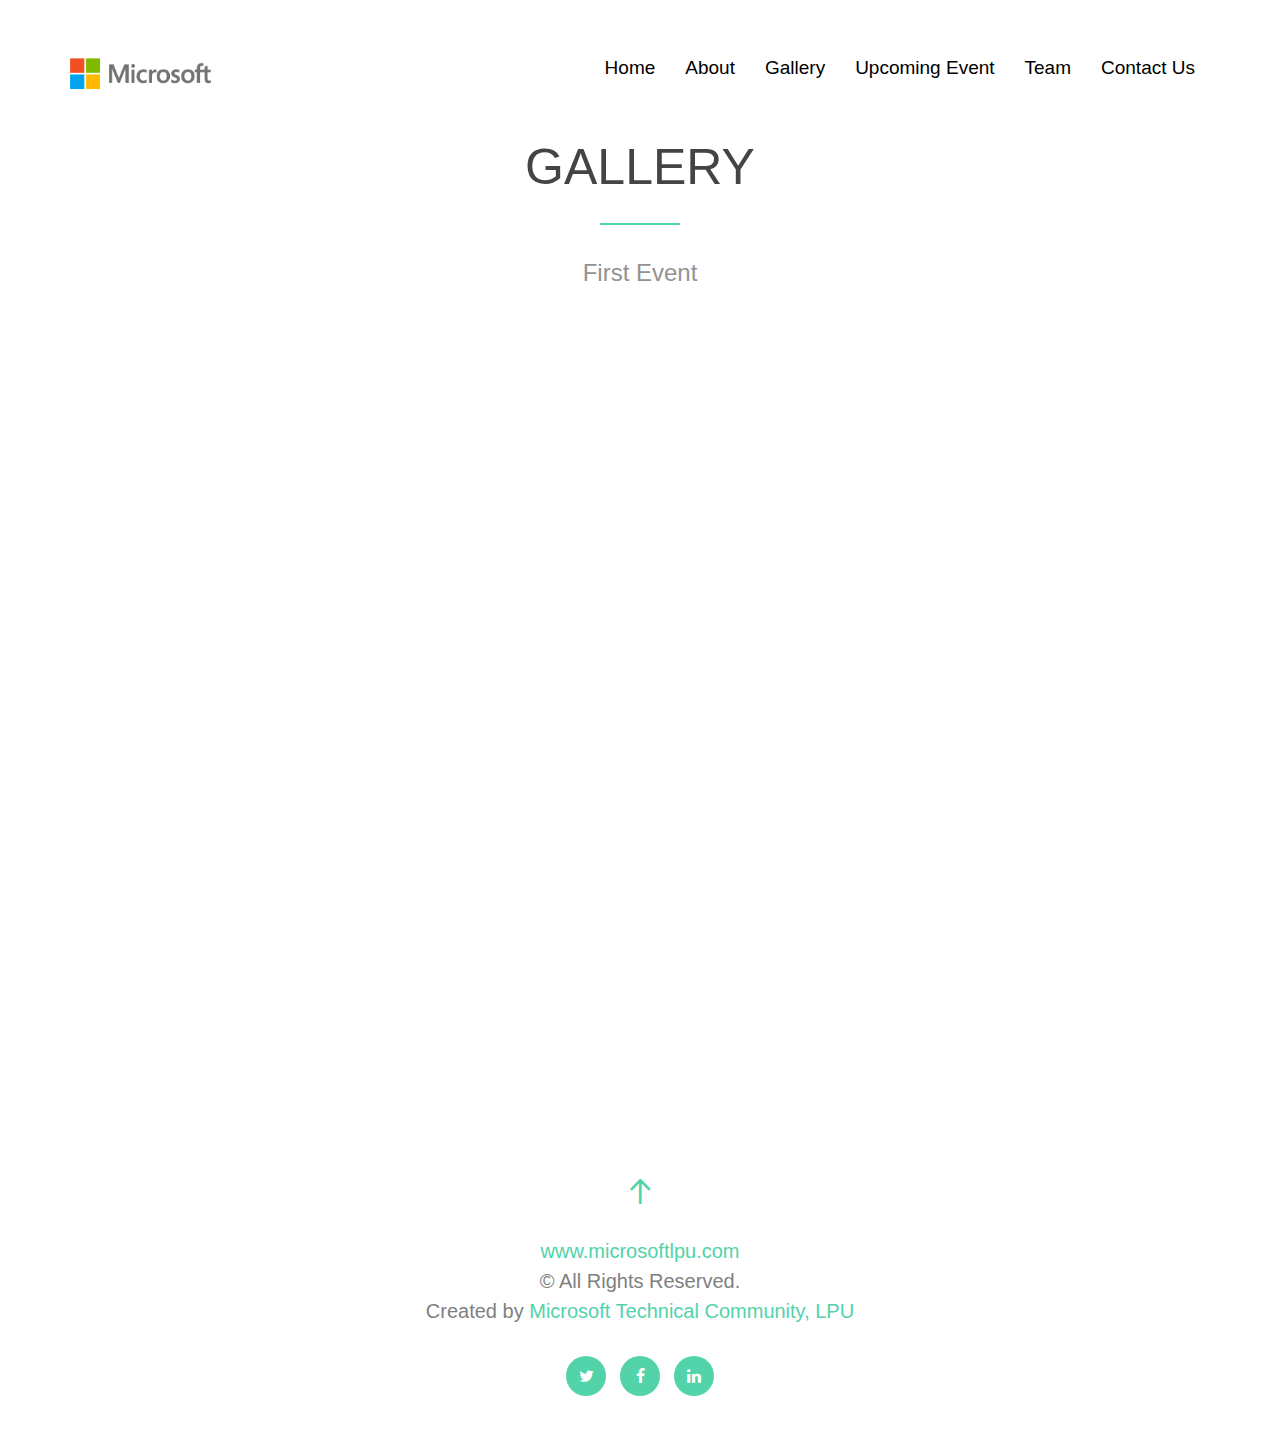
<file: first-event.html>
<!DOCTYPE html>
<html class="no-js">

<head>
    <meta charset="utf-8">
    <meta http-equiv="X-UA-Compatible" content="IE=edge">
    <title>Microsoft Technical Community LPU</title>
    <meta name="viewport" content="width=device-width, initial-scale=1, minimum-scale=1">
    <meta name="description" content="We are microsoft technical Community and we thrive to make LPU, a tech enabled Campus. By the 
support of Microsoft at back , and your good wishes we wish to energize today's youth to be in the frontier of Technology and Developement." />
    <meta name="keywords" content="microsoft, microsoft student partner, MSP, microsoft technical community, MSTC, MSP-LPU" />
    <meta name="author" content="Rowhit Swami" />

    <!-- Facebook and Twitter integration -->
    <meta property="og:title" content="" />
    <meta property="og:image" content="" />
    <meta property="og:url" content="" />
    <meta property="og:site_name" content="" />
    <meta property="og:description" content="" />
    <meta name="twitter:title" content="" />
    <meta name="twitter:image" content="" />
    <meta name="twitter:url" content="" />
    <meta name="twitter:card" content="" />

    <!-- Place favicon.ico and apple-touch-icon.png in the root directory -->
    <link rel="shortcut icon" href="images/favicon.ico">

    <link href='https://fonts.googleapis.com/css?family=Source+Sans+Pro:400,300,600,400italic,700' rel='stylesheet' type='text/css'>

    <!-- Animate.css -->
    <link rel="stylesheet" href="css/animate.css">
    <!-- Icomoon Icon Fonts-->
    <link rel="stylesheet" href="css/icomoon.css">
    <!-- Simple Line Icons -->
    <link rel="stylesheet" href="css/simple-line-icons.css">
    <!-- Magnific Popup -->
    <link rel="stylesheet" href="css/magnific-popup.css">
    <!-- Bootstrap  -->
    <link rel="stylesheet" href="css/bootstrap.css">

    <link rel="stylesheet" href="css/style.css">

    <!-- Styleswitcher ( This style is for demo purposes only, you may delete this anytime. ) -->
    <link rel="stylesheet" id="theme-switch" href="css/style.css">


    <!-- Modernizr JS -->
    <script src="js/modernizr-2.6.2.min.js"></script>

    <!-- Global Site Tag (gtag.js) - Google Analytics -->
    <script async src="https://www.googletagmanager.com/gtag/js?id=UA-106313500-1"></script>
    <script>
        window.dataLayer = window.dataLayer || [];

        function gtag() {
            dataLayer.push(arguments)
        };
        gtag('js', new Date());

        gtag('config', 'UA-106313500-1');
    </script>
    <script type="text/javascript" data-cfasync="false" src="//dsms0mj1bbhn4.cloudfront.net/assets/pub/shareaholic.js" data-shr-siteid="8972e53157d800c8454cbe7c0a293687" async="async"></script>
</head>

<body>
    <header role="banner" id="fh5co-header">
        <div class="container">
            <!-- <div class="row"> -->
            <nav class="navbar navbar-default">
                <div class="navbar-header">
                    <!-- Mobile Toggle Menu Button -->
                    <a href="#" class="js-fh5co-nav-toggle fh5co-nav-toggle" data-toggle="collapse" data-target="#navbar" aria-expanded="false" aria-controls="navbar"><i></i></a>
                    <a href="http://www.microsoftlpu.com"><img src="images/logo.png" width="160" height="60"></a>
                </div>
                <div id="navbar" class="navbar-collapse collapse">
                    <ul class="nav navbar-nav navbar-right navbar-gallery">
                        <li><a href="http://www.microsoftlpu.com/" onclick="home()"><span>Home</span></a></li>
                        <li><a href="http://www.microsoftlpu.com/#fh5co-about" onclick="about()"><span>About</span></a></li>
                        <li class="active"><a href="http://www.microsoftlpu.com/#fh5co-gallery" onclick="gallery()"><span>Gallery</span></a></li>
                        <li><a href="http://www.microsoftlpu.com/#fh5co-testimonials" onclick="ourEvent()"><span>Upcoming Event</span></a></li>
                        <li><a href="http://www.microsoftlpu.com/team.html" onclick="team()"><span>Team</span></a></li>
                        <li><a href="http://www.microsoftlpu.com/#fh5co-contact" onclick="contactus()"><span>Contact Us</span></a></li>
                    </ul>
                </div>
            </nav>
            <!-- </div> -->
        </div>
    </header>

    <section style="padding-top: 130px;">
        <div class="container">
            <div class="row">
                <div class="col-md-12 section-heading text-center">
                    <h2>Gallery</h2>
                    <div class="row">
                        <div class="col-md-8 col-md-offset-2 subtext">
                            <h3>First Event</h3>
                        </div>
                    </div>
                </div>
            </div>
            <div class="row">
                <div class="col-md-4 col-sm-4 col-xs-12">
                    <a href="images/1.jpg" class="fh5co-project-item image-popup to-animate">
                        <img src="images/1.jpg" alt="Image" class="gallery-img img-responsive">
                    </a>
                </div>
                <div class="col-md-4 col-sm-4 col-xs-12">
                    <a href="images/2.jpg" class="fh5co-project-item image-popup to-animate">
                        <img src="images/2.jpg" alt="Image" class="gallery-img img-responsive">
                    </a>
                </div>

                <div class="col-md-4 col-sm-4 col-xs-12">
                    <a href="images/3.jpg" class="fh5co-project-item image-popup to-animate">
                        <img src="images/3.jpg" alt="Image" class="gallery-img img-responsive">
                    </a>
                </div>
            </div>
            <div class="space"></div>
            <div class="space"></div>
            <div class="row">
                <div class="col-md-4 col-sm-4 col-xs-12">
                    <a href="images/4.jpg" class="fh5co-project-item image-popup to-animate">
                        <img src="images/4.jpg" alt="Image" class="gallery-img img-responsive">
                    </a>
                </div>


                <div class="col-md-4 col-sm-4 col-xs-12">
                    <a href="images/5.jpg" class="fh5co-project-item image-popup to-animate">
                        <img src="images/5.jpg" alt="Image" class="gallery-img img-responsive">
                    </a>
                </div>
                <div class="col-md-4 col-sm-4 col-xs-12">
                    <a href="images/6.jpg" class="fh5co-project-item image-popup to-animate">
                        <img src="images/6.jpg" alt="Image" class="gallery-img img-responsive">
                    </a>
                </div>
            </div>
            <div class="space"></div>
            <div class="space"></div>
            <div class="row">
                <div class="col-md-4 col-sm-4 col-xs-12">
                    <a href="images/7.jpg" class="fh5co-project-item image-popup to-animate">
                        <img src="images/7.jpg" alt="Image" class="gallery-img img-responsive">
                    </a>
                </div>
                <div class="col-md-4 col-sm-4 col-xs-12">
                    <a href="images/8.jpg" class="fh5co-project-item image-popup to-animate">
                        <img src="images/8.jpg" alt="Image" class="gallery-img img-responsive">
                    </a>
                </div>
                <div class="col-md-4 col-sm-4 col-xs-12">
                    <a href="images/9.jpg" class="fh5co-project-item image-popup to-animate">
                        <img src="images/9.jpg" alt="Image" class="gallery-img img-responsive">
                    </a>
                </div>
            </div>
        </div>
    </section>


    <footer id="footer" role="contentinfo">
        <a href="#" class="gotop js-gotop"><i class="icon-arrow-up2"></i></a>
        <div class="container">
            <div class="">
                <div class="col-md-12 text-center">
                    <p><a href="http://www.microsoftlpu.com"> www.microsoftlpu.com</a> <br>&copy; All Rights Reserved. <br>Created by <a href="team.html">Microsoft Technical Community, LPU</a></p>

                </div>
            </div>
            <div class="row">
                <div class="col-md-12 text-center">
                    <ul class="social social-circle">
                        <li><a href="#"><i class="icon-twitter"></i></a></li>
                        <li><a href="https://www.facebook.com/microsoftlpu"><i class="icon-facebook"></i></a></li>
                        <li><a href="https://www.linkedin.com/company/mstclpu/"><i 
class="icon-linkedin"></i></a></li>
                    </ul>
                </div>
            </div>
        </div>
    </footer>


    <!-- jQuery -->
    <script src="js/jquery.min.js"></script>
    <!-- jQuery Easing -->
    <script src="js/jquery.easing.1.3.js"></script>
    <!-- Bootstrap -->
    <script src="js/bootstrap.min.js"></script>
    <!-- Waypoints -->
    <script src="js/jquery.waypoints.min.js"></script>
    <!-- Stellar Parallax -->
    <script src="js/jquery.stellar.min.js"></script>
    <!-- Counter -->
    <script src="js/jquery.countTo.js"></script>
    <!-- Magnific Popup -->
    <script src="js/jquery.magnific-popup.min.js"></script>
    <script src="js/magnific-popup-options.js"></script>
    <!-- Google Map -->
    <script src="https://maps.googleapis.com/maps/api/js?key=AIzaSyCNuHy89eyPeeFK_fXVKIV7wzavokkUqmA&callback=initMap" async defer></script>
    <script src="js/google_map.js"></script>
    <!-- Particles.js -->
    <script src="js/particles.js"></script>
    <script src="js/app.js"></script>

    <script src="https://use.fontawesome.com/ec9198a6e3.js"></script>

    <!-- Main JS (Do not remove) -->
    <script src="js/main.js"></script>

</body>

</html>
</file>
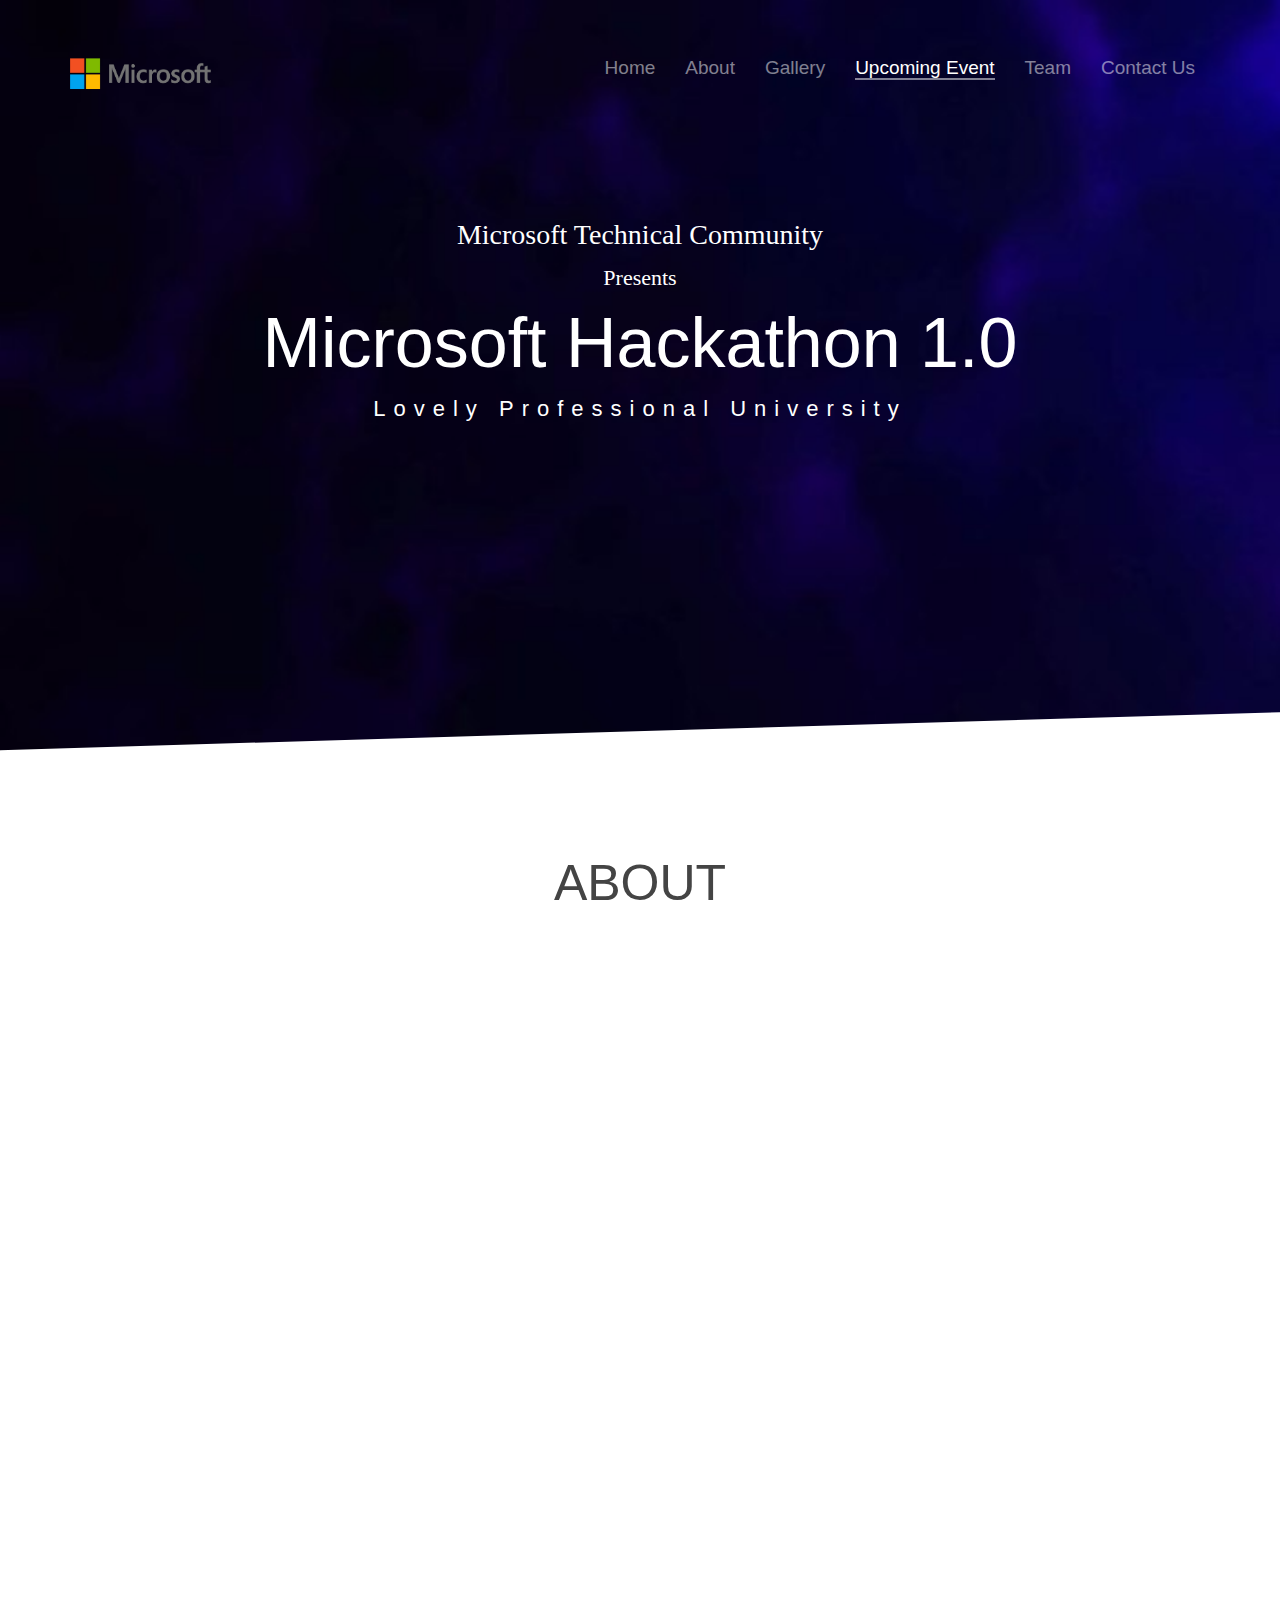
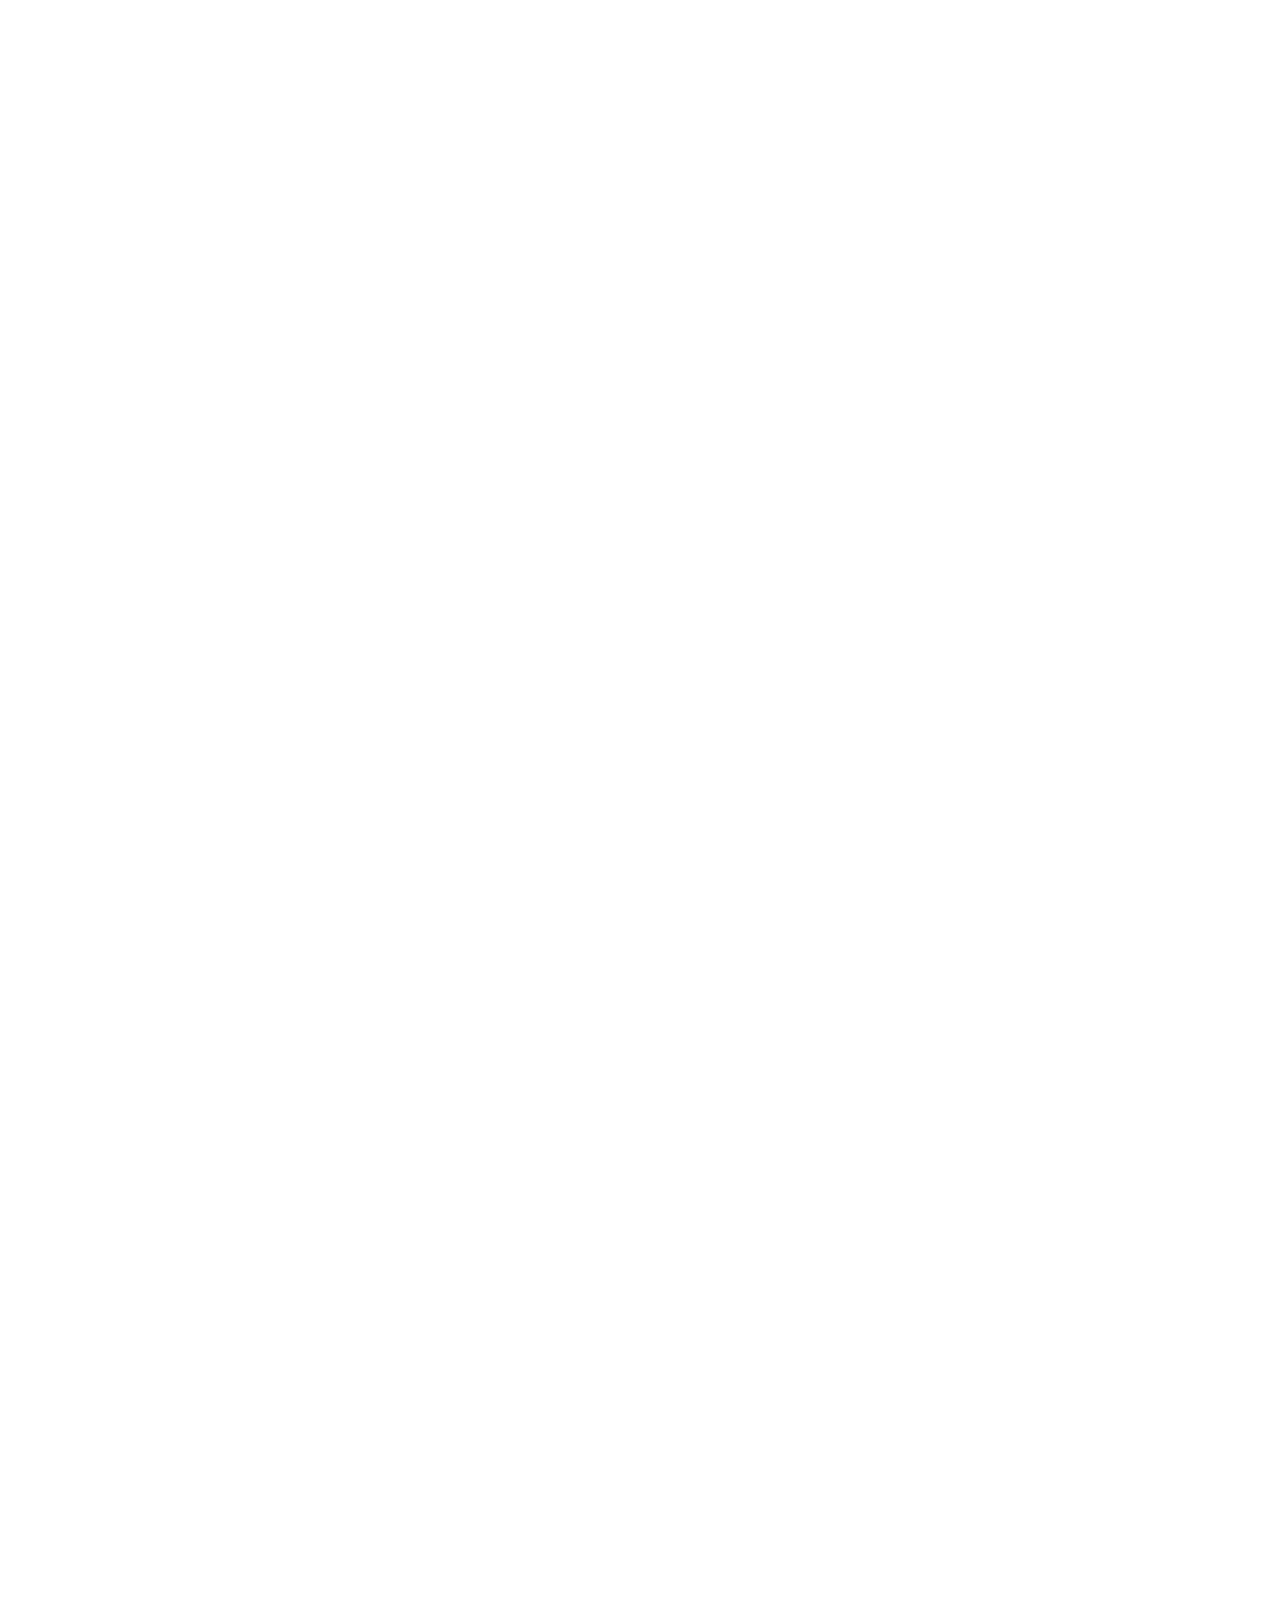
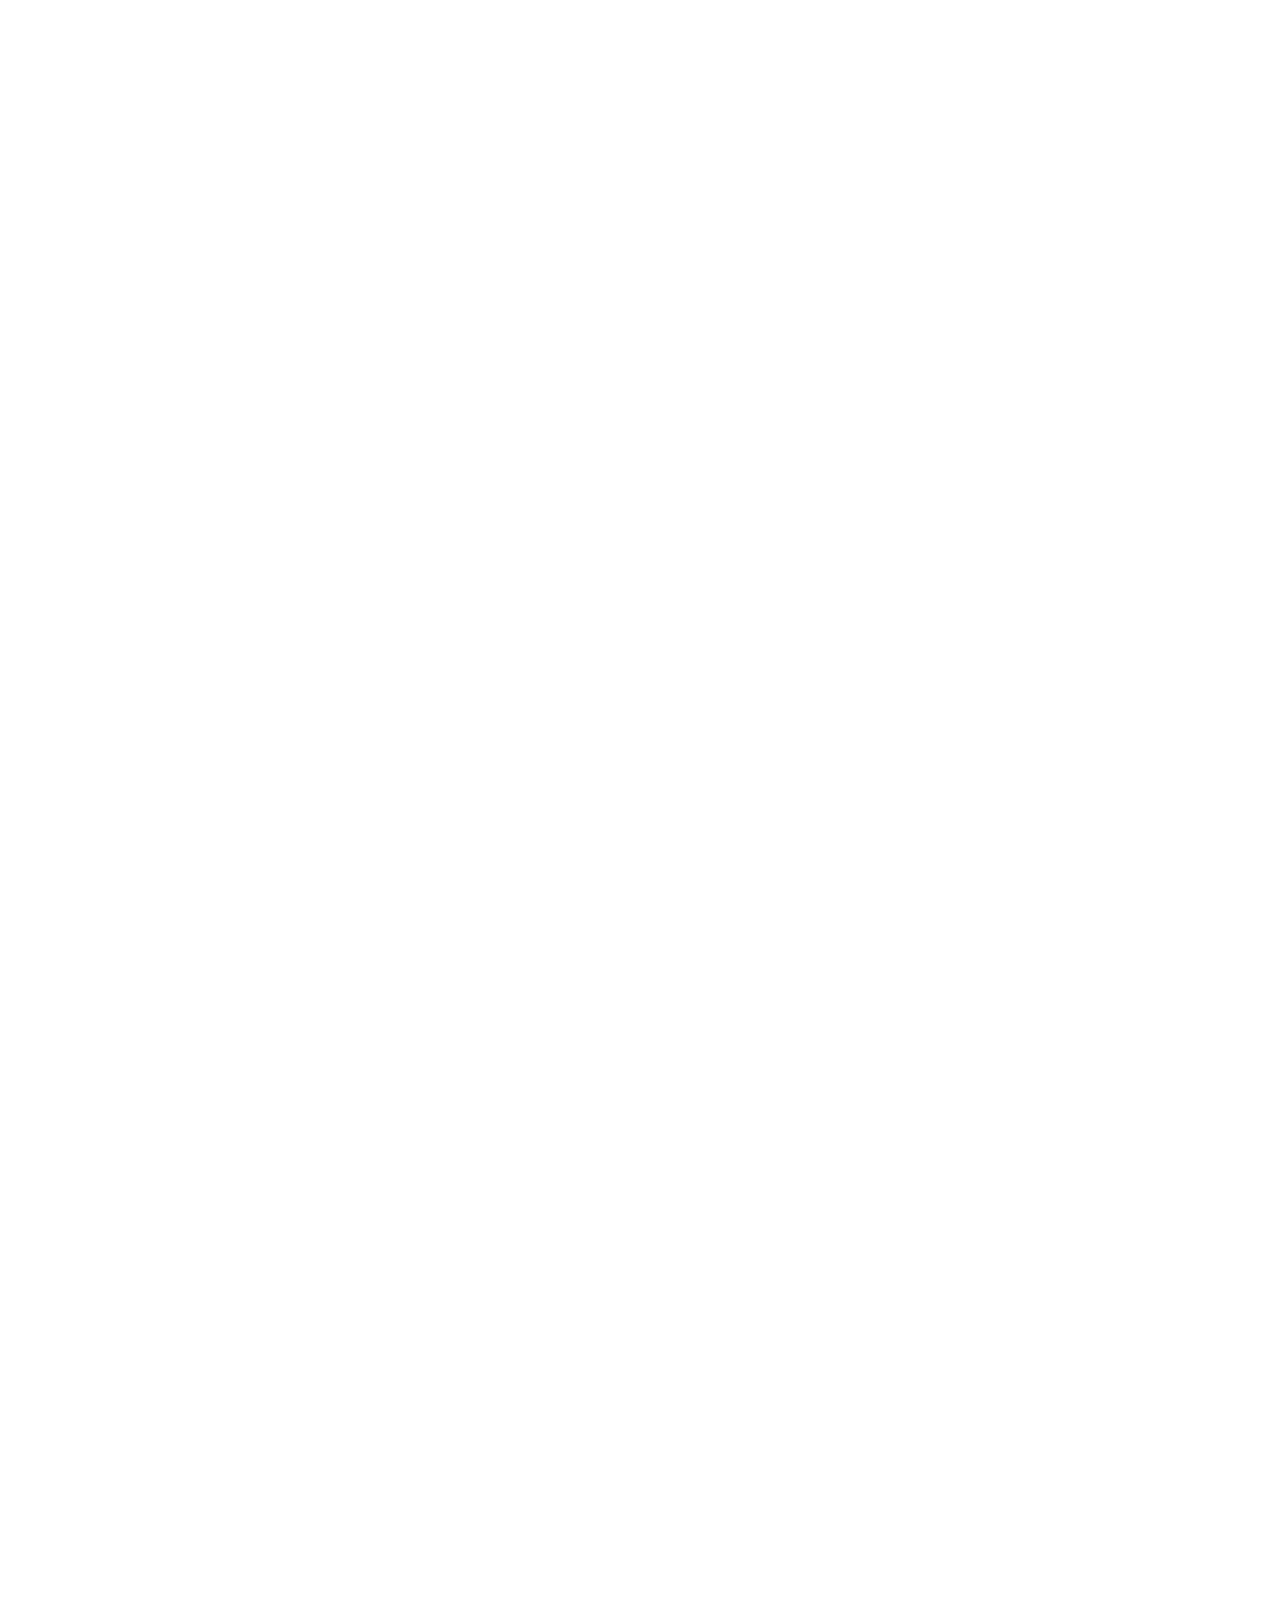
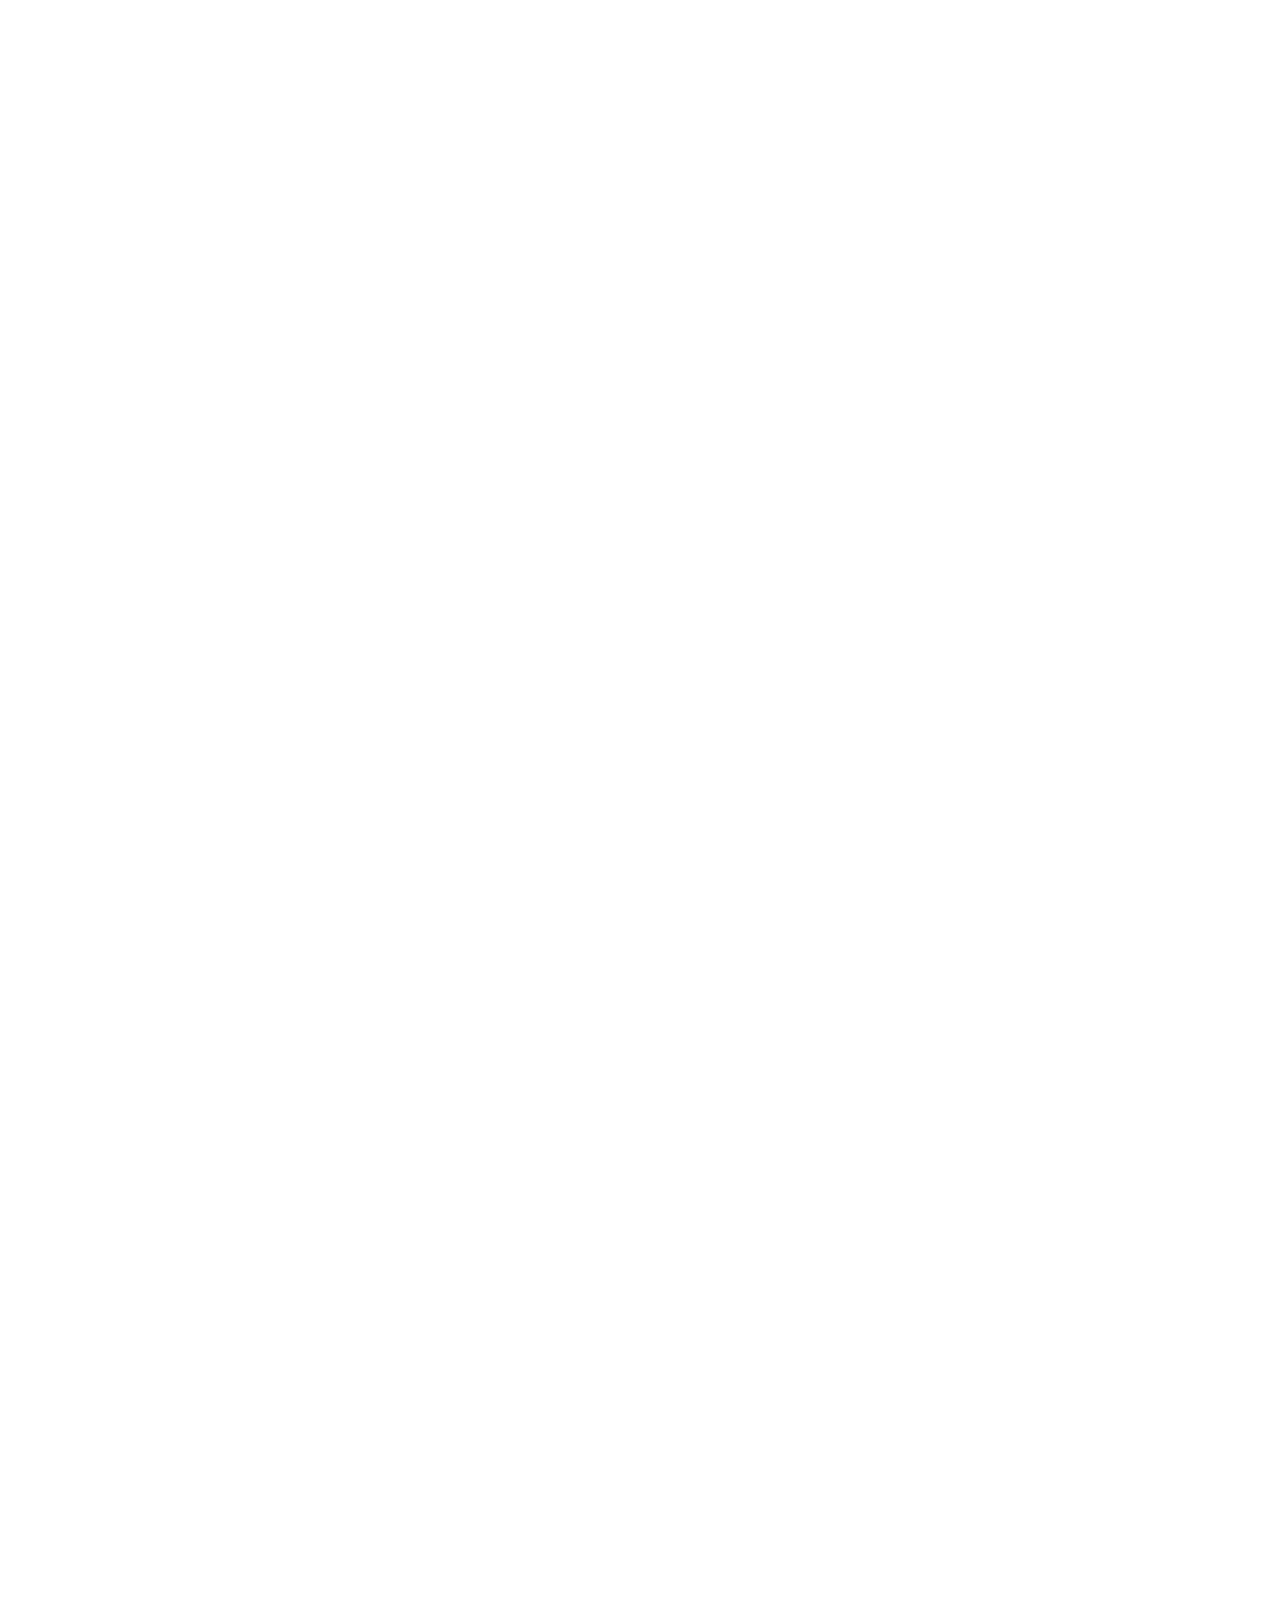
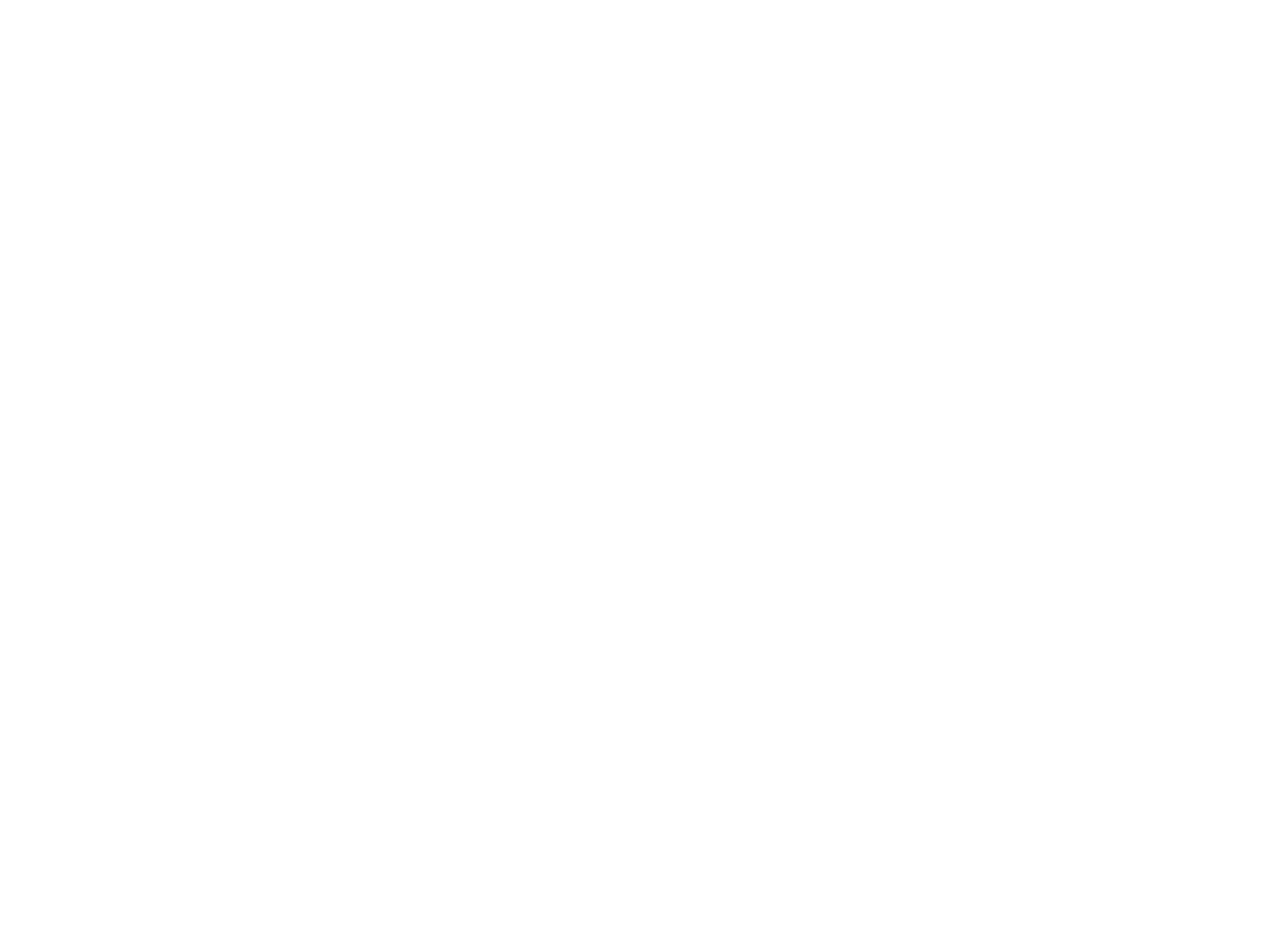
<file: microsoft-hackathon.html>
<!DOCTYPE html>
<html class="no-js">

<head>
    <meta charset="utf-8">
    <meta http-equiv="X-UA-Compatible" content="IE=edge">
    <title>Microsoft Hackathon 1.0 - Microsoft Technical Community</title>
    <meta name="viewport" content="width=device-width, initial-scale=1">
    <meta name="description" content="MSP - LPU Club" />
    <meta name="keywords" content="microsoft, microsoft student partner, MSP, microsoft technical community, MSTC, MSP-LPU" />
    <meta name="author" content="Rowhit Swami" />

    <!-- Facebook and Twitter integration -->
    <meta property="og:title" content="" />
    <meta property="og:image" content="" />
    <meta property="og:url" content="" />
    <meta property="og:site_name" content="" />
    <meta property="og:description" content="" />
    <meta name="twitter:title" content="" />
    <meta name="twitter:image" content="" />
    <meta name="twitter:url" content="" />
    <meta name="twitter:card" content="" />

    <!-- Place favicon.ico and apple-touch-icon.png in the root directory -->
    <link rel="shortcut icon" href="images/favicon.ico">

    <link href='https://fonts.googleapis.com/css?family=Source+Sans+Pro:400,300,600,400italic,700|Quicksand|Pacifico|Comfortaa' rel='stylesheet' type='text/css'>

    <!-- Animate.css -->
    <link rel="stylesheet" href="css/animate.css">
    <!-- Icomoon Icon Fonts-->
    <link rel="stylesheet" href="css/icomoon.css">
    <!-- Simple Line Icons -->
    <link rel="stylesheet" href="css/simple-line-icons.css">
    <!-- Magnific Popup -->
    <link rel="stylesheet" href="css/magnific-popup.css">
    <!-- Bootstrap  -->
    <link rel="stylesheet" href="css/bootstrap.css">

    <link rel="stylesheet" href="css/style.css">
    <style>
        html,
        body {
            margin: 0 !important;
            height: 100%;
            overflow-x: hidden;
        }
    </style>

    <!-- Modernizr JS -->
    <script src="js/modernizr-2.6.2.min.js"></script>
    <script type="text/javascript" data-cfasync="false" src="//dsms0mj1bbhn4.cloudfront.net/assets/pub/shareaholic.js" data-shr-siteid="8972e53157d800c8454cbe7c0a293687" async="async"></script>
</head>

<body>
    <header role="banner" id="fh5co-header" class="">
        <div class="container">
            <!-- <div class="row"> -->
            <nav class="navbar navbar-default">
                <div class="navbar-header">
                    <!-- Mobile Toggle Menu Button -->
                    <a href="#" class="js-fh5co-nav-toggle fh5co-nav-toggle" data-toggle="collapse" data-target="#navbar" aria-expanded="false" aria-controls="navbar"><i></i></a>
                    <a href="http://www.microsoftlpu.com"><img src="images/logo.png" width="160" height="60"></a>
                </div>
                <div id="navbar" class="navbar-collapse collapse">
                    <ul class="nav navbar-nav navbar-right">
                        <li><a href="http://www.microsoftlpu.com/" onclick="home()"><span>Home</span></a></li>
                        <li><a href="http://www.microsoftlpu.com/#fh5co-about" onclick="about()"><span>About</span></a></li>
                        <li><a href="http://www.microsoftlpu.com/#fh5co-gallery" onclick="gallery()"><span>Gallery</span></a></li>
                        <li class="active"><a href="http://www.microsoftlpu.com/#fh5co-testimonials" onclick="ourEvent()"><span>Upcoming Event</span></a></li>
                        <li><a href="http://www.microsoftlpu.com/team.html" onclick="team()"><span>Team</span></a></li>
                        <li><a href="http://www.microsoftlpu.com/#fh5co-contact" onclick="contactus()"><span>Contact Us</span></a></li>
                    </ul>
                </div>
            </nav>
            <!-- </div> -->
        </div>
    </header>

    <section id="fh5co-team" style="background-image: url(images/hackpage.png);  background-repeat: no-repeat;
    background-size: cover; width: 100%;">
        <div class="container" style="margin-top: -120px; padding-bottom: 90px;">
            <div class="row">
                <div class="col-md-12 text-center">
                    <h4 class="hackathon-subheading">Microsoft Technical Community</h4>
                    <h6 class="hackathon-subheading1">Presents</h6>
                    <h2 class="hackathon-heading">Microsoft Hackathon 1.0</h2>
                    <h6 class="hackathon-subheading2">Lovely Professional University</h6>
                </div>
            </div>
        </div>
        <div class="slant"></div>
    </section>

    <section id="fh5co-testimonials">
        <div class="container">
            <div class="row">
                <div class="col-md-12 section-heading text-center  ">
                    <h2 class=" ">About</h2>
                    <p class=" ">Microsoft's Hackathons is a place where many passionate students in Technology and Business Development actively participate - form diverse teams, make their pitches, adds their expertise and work towards creating a solution. It is
                        one such opportunity where you make many new students from diverse backgrounds whom they would have never met, and learn new things from mentors & teammates. Above all, Hackathon helps you to see a problem from multiple perspectives
                        and arrive at a solution.
                    </p>
                </div>
            </div>
            <div class="row">
                <div class="col-md-12 section-heading text-center  ">
                    <h2 class=" ">Theme</h2>
                    <p class=" ">We are organizing a Problem based Hackathon - “Microsoft Hackathon”, A 2-day event with some themes - ‘Combat lifestyle, medical science problem and technology, Education field problem’, where enthusiasts from diverse fields - students,
                        entrepreneurs, tech geeks, business developers, and many more are coming together to challenge problem and build products or platforms leveraging emerging technologies.
                    </p>
                </div>
            </div>
            <div class="row">
                <div class="col-md-12 section-heading text-center  ">
                    <h2 class=" ">Perks &amp; Benefits</h2>
                </div>
            </div>
            <div class="row  ">
                <div class="fh5co-person" style="border:none;">
                    <div class="col-md-5 col-sm-6">
                        <div class="text-center  ">
                            <img src="images/team.png" alt="Image" width="400">
                        </div>
                    </div>
                    <div class="space"></div>
                    <div class="col-md-7 col-sm-6">
                        <div class="text-center  ">
                            <h3 class="text-center">Team Collaboration</h3>
                            <p class="text-center">You are put in a situation where you work intensely with those new people you meet, for many consecutive hours in a short period of time, making it all quite intense. Everyone is working towards the same goal. You very often
                                create strong bonds, learn from other’s strengths and learn how to work with a team that you don’t already know and with who you’ve never worked before, where high communication skills will be key.</p>
                        </div>
                    </div>
                </div>
            </div>
            <div class="row  ">
                <div class="fh5co-person" style="border:none;">
                    <div class="col-md-7">
                        <div class="text-center  ">
                            <h3>Meet New People</h3>
                            <p>It’s a great opportunity to get to know others that have the same interests as you and that care about the same technologies. Basically, it’s a place where you get the chance to work and collaborate on projects with like-minded
                                people. I won’t go over the benefits of making new connections and networking, but a Hackathon is definitely the right place for that.
                            </p>
                        </div>
                    </div>
                    <div class="col-md-5">
                        <div class="text-center  ">
                            <img src="images/people.png" alt="Image" width="300">
                        </div>
                    </div>
                </div>
            </div>
            <div class="row  ">
                <div class="fh5co-person" style="border:none;">
                    <div class="col-md-5 col-sm-6">
                        <div class="text-center  ">
                            <img src="images/cv.png" alt="Image" width="300">
                        </div>
                    </div>
                    <div class="space"></div>
                    <div class="col-md-7 col-sm-6">
                        <div class="text-center  ">
                            <h3 class="text-center">Add Value to Your CV</h3>
                            <p class="text-center">This is a great add up to your CV. You will be getting some real tech experience and you can win prizes. People in the field know that during a Hackathon you increase your knowledge and gain team work experience. It Shows a
                                lot about your personality, a proof that you are a person that takes initiative, seeking to have a deeper knowledge and that enjoys challenges.</p>
                        </div>
                    </div>
                </div>
            </div>
            <div class="row  ">
                <div class="fh5co-person" style="border:none;">
                    <div class="col-md-7">
                        <div class="text-center  ">
                            <h3>Innovation</h3>
                            <p>Problem solving environments encourage the development of new ideas. You work with people that come from different fields, with different ideas and interest, all working together to solve the same problem, each one adding his
                                own input. The fact that we are restricted with time increases adrenaline and makes it much more productive.</p>
                        </div>
                    </div>
                    <div class="col-md-5">
                        <div class="text-center  ">
                            <img src="images/innovation.png" alt="Image" width="200">
                        </div>
                    </div>
                </div>
            </div>
            <div class="row  ">
                <div class="fh5co-person" style="border:none;">
                    <div class="col-md-5 col-sm-6">
                        <div class="text-center  ">
                            <img src="images/recruitment.png" alt="Image" width="370">
                        </div>
                    </div>
                    <div class="space"></div>
                    <div class="col-md-7 col-sm-6">
                        <div class="text-center  ">
                            <h3 class="text-center">Recruiting &amp; finding talent</h3>
                            <p class="text-center">
                                During the project, in a way, you can see it as if you were testing candidates and identifying new talent for your teams. Do you see any cultural fit? Something you don’t always get to see during a job interview. Here, you can really see how people work
                                in action, how they manage a situation, how fast they are, how productive, etc. So yes, let’s just say that it’s a very efficient way to find talent.
                            </p>
                        </div>
                    </div>
                </div>
            </div>
            <div class="row  ">
                <div class="fh5co-person" style="border:none;">
                    <div class="col-md-7">
                        <div class="text-center  ">
                            <h3>Way to Microsoft Imagine Cup 2018</h3>
                            <p>This Microsoft hackathon opens a path for Microsoft Imagine Cup 2018, Our MSTC team will help in your idea, product so that you can make a place in Imagine cup and represent our university in National final.</p>
                        </div>
                    </div>
                    <div class="col-md-5">
                        <div class="text-center  ">
                            <img src="images/imagine_cup.png" alt="Image" width="400">
                        </div>
                    </div>
                </div>
            </div>
            <div class="row">
                <div class="col-md-12 section-heading text-center  ">
                    <h2 class=" ">Prerequisites</h2>
                </div>
            </div>
            <div class="row  ">
                <div class="fh5co-person" style="border:none;">
                    <div class="col-md-5 col-sm-6">
                        <div class="text-center  ">
                            <img src="images/win.png" alt="Image" width="200">
                        </div>
                    </div>
                    <div class="space"></div>
                    <div class="col-md-7 col-sm-6">
                        <div class="text-center  ">
                            <h3 class="text-center">You want to win
                            </h3>
                            <p class="text-center">
                                You should be able to modify sample code into a novel application with the potential for high impact. This oftentimes means you have experience in some and if you can implement their APIs into your app, you’ll have a high probability of winning one of
                                the sponsored awards. </p>
                        </div>
                    </div>
                </div>
            </div>
            <div class="row  ">
                <div class="fh5co-person" style="border:none;">
                    <div class="col-md-7">
                        <div class="text-center  ">
                            <h3>You want to have fun</h3>
                            <p>You should have some low-level experience in programming, and furthermore, in application/web design. This will give you the bare-minimum to make at least some sort of mock-up that you can present to the judges, and you can
                                be proud of it! These skills could include HTML/CSS, JavaScript, Data Structures, Introductory Python/C/Java, possibly Android/iOS/Ionic.</p>
                        </div>
                        <ul class="list-unstyled list-inline  ">
                            <li class="col-md-12 col-xs-12 "><i class="fa fa-arrow-circle-right " aria-hidden="true "></i>&nbsp;&nbsp;Passion to learn &amp; create new creative things.</li>
                            <li class="col-md-12 col-xs-12 "><i class="fa fa-arrow-circle-right " aria-hidden="true "></i>&nbsp;&nbsp;Having your own system and laptop.</li>
                            <li class="col-md-12 col-xs-12 "><i class="fa fa-arrow-circle-right " aria-hidden="true "></i>&nbsp;&nbsp;Be ready for continues 48 Hour hackathon.</li>
                            <li class="col-md-12 col-xs-12 "><i class="fa fa-arrow-circle-right " aria-hidden="true "></i>&nbsp;&nbsp;Able to Work with team.</li>
                        </ul>
                    </div>
                    <div class="col-md-5">
                        <div class="text-center  ">
                            <img src="images/fun.png" alt="Image" width="200">
                        </div>
                    </div>
                </div>
            </div>
            <div class="row">
                <div class="register col-md-12 text-center to-animate">
                    <a href="https://mshacks.hackerearth.com/" target="_blank"><button>Register Now!</button></a>
                </div>
            </div>
            <div class="row">
                <div class="col-md-12 section-heading text-center  ">
                    <h2 class=" ">Event Sponsors</h2>
                </div>
            </div>
            <div class="row text-center sponsors">
                <div class="col-md-3 col-sm-12">
                    <a href="https://www.microsoft.com/" target="_blank"><img src="images/logo.png" width="250"></a>
                </div>
                <div class="col-md-3 col-sm-12">
                    <a href="https://www.temboo.com/" target="_blank"><img src="images/temboo.png" width="230"></a>
                </div>
                <div class="col-md-3 col-sm-12">
                    <a href="https://www.wolfram.com/language/" target="_blank"><img src="images/wolfram.png" width="270"></a>
                </div>
                <div class="col-md-3 col-sm-12">
                    <a href="https://www.jetbrains.com/" target="_blank"><img src="images/jetbrains.png" width="120"></a>
                </div>
            </div>
            <div class="row text-center sponsors">
                <div class="col-md-3">
                    <a href="http://hacksociety.tech/" target="_blank"><img src="images/hacksociety.png" width="170"></a>
                </div>
                <div class="col-md-3">
                    <a href="http://get.tech/" target="_blank"><img class="get-sponsor" src="images/tech.png" width="170"></a>
                </div>
                <div class="col-md-3">
                    <a href="https://www.stickermule.com/uses/laptop-stickers/" target="_blank"><img src="images/stickermule.png" width="200"></a>
                </div>
                <div class="col-md-3">
                    <a href="https://www.cafecoffeeday.com/" target="_blank"><img src="images/ccd.png" width="150"></a>
                </div>
            </div>
            <div class="row topics">
                <div class="col-md-12 section-heading text-center to-animate">
                    <h2 class="to-animate">Platform Sponsor</h2>
                </div>
            </div>
            <div class="row text-center sponsors">
                <div class="col-md-12">
                    <a href="https://www.hackerearth.com/" target="_blank"><img src="images/hackerearth.png" width="240"></a>
                </div>
            </div>
            <div class="register col-md-12 text-center  ">
                <div class="col-md-12">
                    <p><i>Interested in sponsoring?</i></p>
                    <a href="https://www.sponsormyevent.com/e/j0ma7rNL/" target="_blank"><button>Sponsor Us!</button></a>
                </div>
            </div>
        </div>
    </section>


    <footer id="footer" role="contentinfo">
        <a href="#" class="gotop js-gotop"><i class="icon-arrow-up2"></i></a>
        <div class="container">
            <div class="">
                <div class="col-md-12 text-center">
                    <p><a href="http://www.microsoftlpu.com"> www.microsoftlpu.com</a> <br>&copy; All Rights Reserved. <br>Created by <a href="https://www.linkedin.com/company/13422709/">Microsoft Technical Community, LPU</a></p>

                </div>
            </div>
            <div class="row">
                <div class="col-md-12 text-center">
                    <ul class="social social-circle">
                        <li><a href="#"><i class="icon-twitter"></i></a></li>
                        <li><a href="https://www.facebook.com/microsoftlpu"><i class="icon-facebook"></i></a></li>
                        <li><a href="https://www.linkedin.com/company/mstclpu/"><i class="icon-linkedin"></i></a></li>
                    </ul>
                </div>
            </div>
        </div>
    </footer>


    <!-- jQuery -->
    <script src="js/jquery.min.js"></script>
    <!-- jQuery Easing -->
    <script src="js/jquery.easing.1.3.js"></script>
    <!-- Bootstrap -->
    <script src="js/bootstrap.min.js"></script>
    <!-- Waypoints -->
    <script src="js/jquery.waypoints.min.js"></script>
    <!-- Stellar Parallax -->
    <script src="js/jquery.stellar.min.js"></script>
    <!-- Counter -->
    <script src="js/jquery.countTo.js"></script>
    <!-- Magnific Popup -->
    <script src="js/jquery.magnific-popup.min.js"></script>
    <script src="js/magnific-popup-options.js"></script>
    <!-- Google Map -->
    <script src="https://maps.googleapis.com/maps/api/js?key=AIzaSyCNuHy89eyPeeFK_fXVKIV7wzavokkUqmA&callback=initMap" async defer></script>
    <script src="js/google_map.js"></script>
    <!-- Particles.js -->
    <script src="js/particles.js"></script>
    <script src="js/app.js"></script>

    <script src="https://use.fontawesome.com/ec9198a6e3.js"></script>

    <!-- Main JS (Do not remove) -->
    <script src="js/main.js"></script>

</body>

</html>
</file>
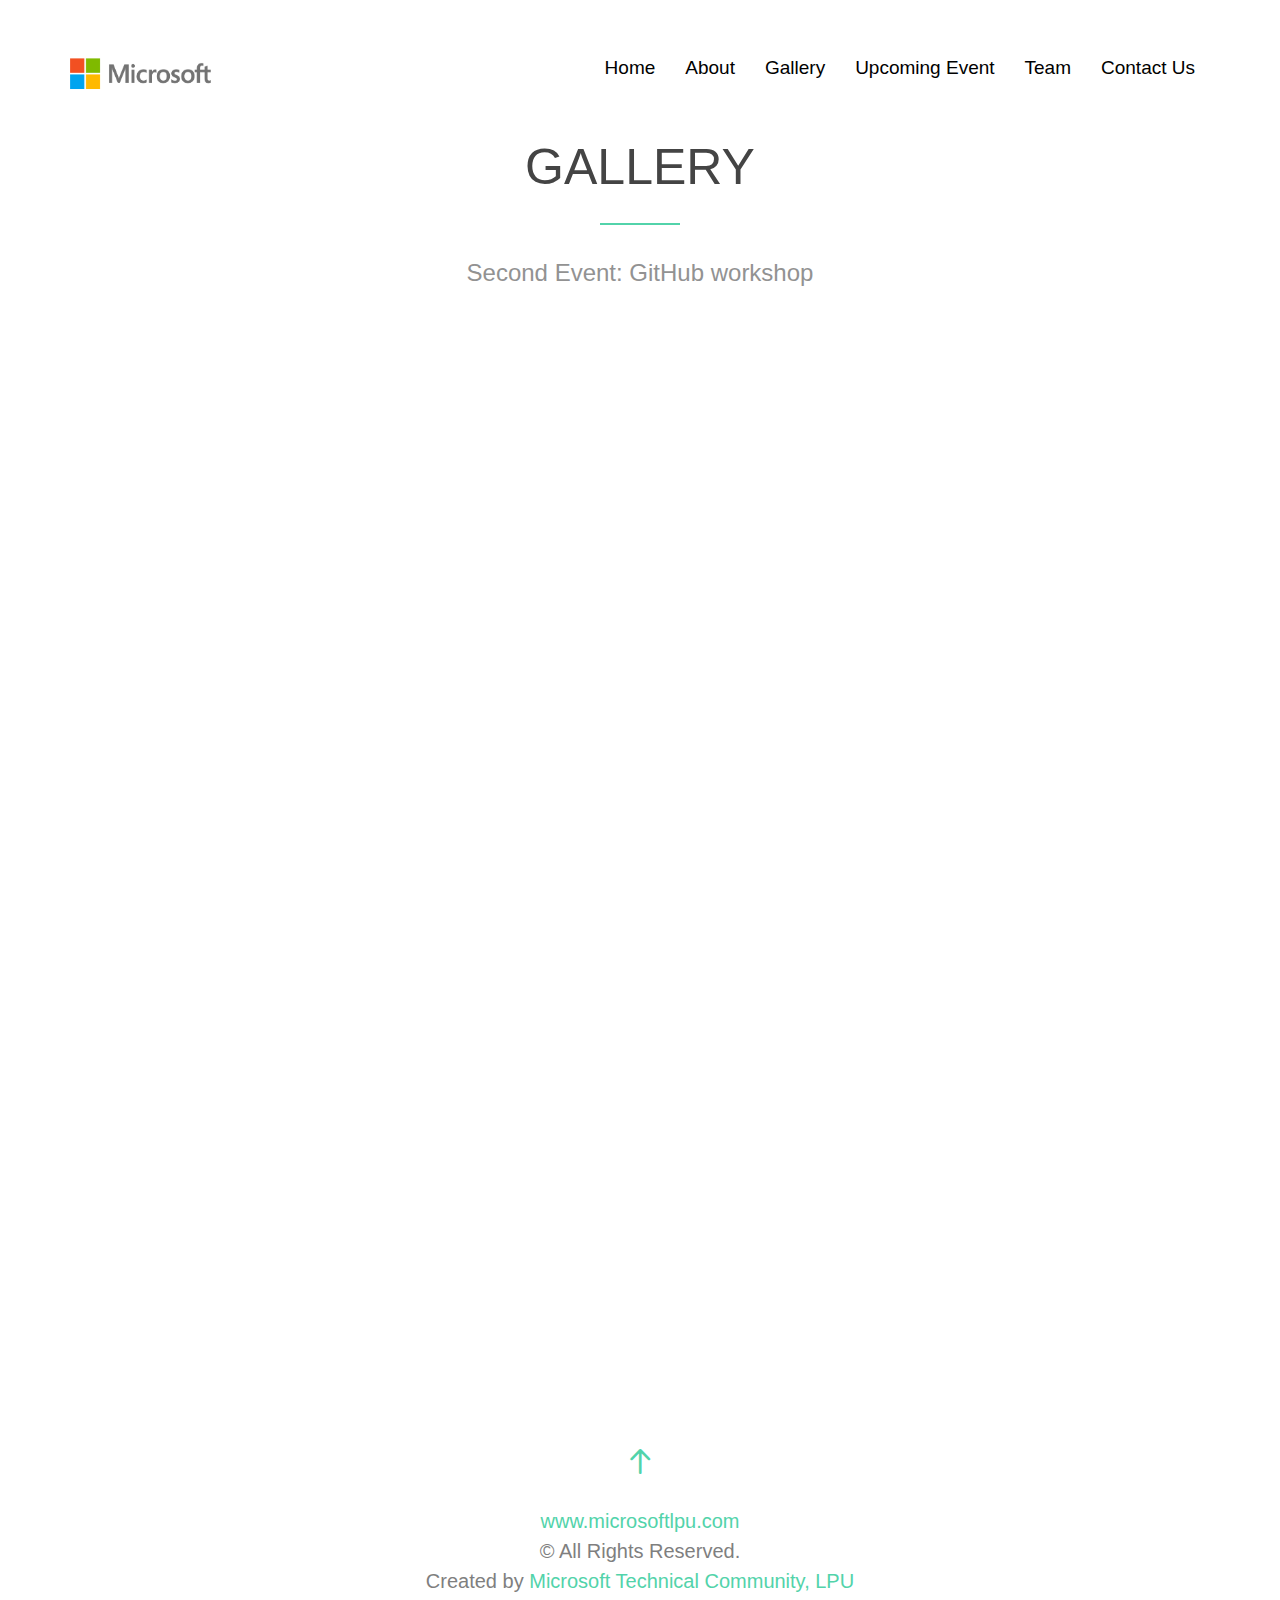
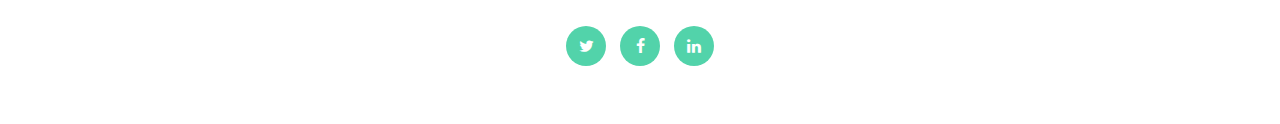
<file: second-event.html>
<!DOCTYPE html>
<html class="no-js">

<head>
    <meta charset="utf-8">
    <meta http-equiv="X-UA-Compatible" content="IE=edge">
    <title>Microsoft Technical Community LPU</title>
    <meta name="viewport" content="width=device-width, initial-scale=1, minimum-scale=1">
    <meta name="description" content="We are microsoft technical Community and we thrive to make LPU, a tech enabled Campus. By the
support of Microsoft at back , and your good wishes we wish to energize today's youth to be in the frontier of Technology and Developement." />
    <meta name="keywords" content="microsoft, microsoft student partner, MSP, microsoft technical community, MSTC, MSP-LPU" />
    <meta name="author" content="Rowhit Swami" />

    <!-- Facebook and Twitter integration -->
    <meta property="og:title" content="" />
    <meta property="og:image" content="" />
    <meta property="og:url" content="" />
    <meta property="og:site_name" content="" />
    <meta property="og:description" content="" />
    <meta name="twitter:title" content="" />
    <meta name="twitter:image" content="" />
    <meta name="twitter:url" content="" />
    <meta name="twitter:card" content="" />

    <!-- Place favicon.ico and apple-touch-icon.png in the root directory -->
    <link rel="shortcut icon" href="images/favicon.ico">

    <link href='https://fonts.googleapis.com/css?family=Source+Sans+Pro:400,300,600,400italic,700' rel='stylesheet' type='text/css'>

    <!-- Animate.css -->
    <link rel="stylesheet" href="css/animate.css">
    <!-- Icomoon Icon Fonts-->
    <link rel="stylesheet" href="css/icomoon.css">
    <!-- Simple Line Icons -->
    <link rel="stylesheet" href="css/simple-line-icons.css">
    <!-- Magnific Popup -->
    <link rel="stylesheet" href="css/magnific-popup.css">
    <!-- Bootstrap  -->
    <link rel="stylesheet" href="css/bootstrap.css">

    <link rel="stylesheet" href="css/style.css">

    <!-- Styleswitcher ( This style is for demo purposes only, you may delete this anytime. ) -->
    <link rel="stylesheet" id="theme-switch" href="css/style.css">


    <!-- Modernizr JS -->
    <script src="js/modernizr-2.6.2.min.js"></script>

    <!-- Global Site Tag (gtag.js) - Google Analytics -->
    <script async src="https://www.googletagmanager.com/gtag/js?id=UA-106313500-1"></script>
    <script>
        window.dataLayer = window.dataLayer || [];

        function gtag() {
            dataLayer.push(arguments)
        };
        gtag('js', new Date());

        gtag('config', 'UA-106313500-1');
    </script>
    <script type="text/javascript" data-cfasync="false" src="//dsms0mj1bbhn4.cloudfront.net/assets/pub/shareaholic.js" data-shr-siteid="8972e53157d800c8454cbe7c0a293687" async="async"></script>
</head>

<body>
    <header role="banner" id="fh5co-header">
        <div class="container">
            <!-- <div class="row"> -->
            <nav class="navbar navbar-default">
                <div class="navbar-header">
                    <!-- Mobile Toggle Menu Button -->
                    <a href="#" class="js-fh5co-nav-toggle fh5co-nav-toggle" data-toggle="collapse" data-target="#navbar" aria-expanded="false" aria-controls="navbar"><i></i></a>
                    <a href="http://www.microsoftlpu.com"><img src="images/logo.png" width="160" height="60"></a>
                </div>
                <div id="navbar" class="navbar-collapse collapse">
                    <ul class="nav navbar-nav navbar-right navbar-gallery">
                        <li><a href="http://www.microsoftlpu.com/" onclick="home()"><span>Home</span></a></li>
                        <li><a href="http://www.microsoftlpu.com/#fh5co-about" onclick="about()"><span>About</span></a></li>
                        <li class="active"><a href="http://www.microsoftlpu.com/#fh5co-gallery" onclick="gallery()"><span>Gallery</span></a></li>
                        <li><a href="http://www.microsoftlpu.com/#fh5co-testimonials" onclick="ourEvent()"><span>Upcoming Event</span></a></li>
                        <li><a href="http://www.microsoftlpu.com/team.html" onclick="team()"><span>Team</span></a></li>
                        <li><a href="http://www.microsoftlpu.com/#fh5co-contact" onclick="contactus()"><span>Contact Us</span></a></li>
                    </ul>
                </div>
            </nav>
            <!-- </div> -->
        </div>
    </header>

    <section style="padding-top: 130px;">
        <div class="container">
            <div class="row">
                <div class="col-md-12 section-heading text-center">
                    <h2>Gallery</h2>
                    <div class="row">
                        <div class="col-md-8 col-md-offset-2 subtext">
                            <h3>Second Event: GitHub workshop</h3>
                        </div>
                    </div>
                </div>
            </div>
            <div class="row">
                <div class="col-md-4 col-sm-4 col-xs-12">
                    <a href="images-2/001.jpg" class="fh5co-project-item image-popup to-animate">
                        <img src="images-2/001.jpg" alt="Image" class="gallery-img img-responsive">
                    </a>
                </div>
                <div class="col-md-4 col-sm-4 col-xs-12">
                    <a href="images-2/002.jpg" class="fh5co-project-item image-popup to-animate">
                        <img src="images-2/002.jpg" alt="Image" class="gallery-img img-responsive">
                    </a>
                </div>

                <div class="col-md-4 col-sm-4 col-xs-12">
                	    <a href="images-2/003.jpg" class="fh5co-project-item image-popup to-animate">
                        <img src="images-2/003.jpg" alt="Image" class="gallery-img img-responsive">
                    </a>
                </div>
            </div>
            <div class="space"></div>
            <div class="space"></div>
            <div class="row">
                <div class="col-md-4 col-sm-4 col-xs-12">
                    <a href="images-2/004.jpg" class="fh5co-project-item image-popup to-animate">
                        <img src="images-2/004.jpg" alt="Image" class="gallery-img img-responsive">
                    </a>
                </div>


                <div class="col-md-4 col-sm-4 col-xs-12">
                    <a href="images-2/005.jpg" class="fh5co-project-item image-popup to-animate">
                        <img src="images-2/005.jpg" alt="Image" class="gallery-img img-responsive">
                    </a>
                </div>
                <div class="col-md-4 col-sm-4 col-xs-12">
                    <a href="images-2/006.jpg" class="fh5co-project-item image-popup to-animate">
                        <img src="images-2/006.jpg" alt="Image" class="gallery-img img-responsive">
                    </a>
                </div>
            </div>
            <div class="space"></div>
            <div class="space"></div>
            <div class="row">
                <div class="col-md-4 col-sm-4 col-xs-12">
                    <a href="images-2/007.jpg" class="fh5co-project-item image-popup to-animate">
                        <img src="images-2/007.jpg" alt="Image" class="gallery-img img-responsive">
                    </a>
                </div>
                <div class="col-md-4 col-sm-4 col-xs-12">
                    <a href="images-2/008.jpg" class="fh5co-project-item image-popup to-animate">
                        <img src="images-2/008.jpg" alt="Image" class="gallery-img img-responsive">
                    </a>
                </div>
                <div class="col-md-4 col-sm-4 col-xs-12">
                    <a href="images-2/009.jpg" class="fh5co-project-item image-popup to-animate">
                        <img src="images-2/009.jpg" alt="Image" class="gallery-img img-responsive">
                    </a>
                </div>
            </div>
             <div class="space"></div>
            <div class="space"></div>

                       <div class="row">
                <div class="col-md-4 col-sm-4 col-xs-12">
                    <a href="images-2/010.jpg" class="fh5co-project-item image-popup to-animate">
                        <img src="images-2/010.jpg" alt="Image" class="gallery-img img-responsive">
                    </a>
                </div>
                <div class="col-md-4 col-sm-4 col-xs-12">
                    <a href="images-2/011.jpg" class="fh5co-project-item image-popup to-animate">
                        <img src="images-2/011.jpg" alt="Image" class="gallery-img img-responsive">
                    </a>
                </div>
                <div class="col-md-4 col-sm-4 col-xs-12">
                    <a href="images-2/012.jpg" class="fh5co-project-item image-popup to-animate">
                        <img src="images-2/012.jpg" alt="Image" class="gallery-img img-responsive">
                    </a>
                </div>
            </div>

        </div>
    </section>


    <footer id="footer" role="contentinfo">
        <a href="#" class="gotop js-gotop"><i class="icon-arrow-up2"></i></a>
        <div class="container">
            <div class="">
                <div class="col-md-12 text-center">
                    <p><a href="http://www.microsoftlpu.com"> www.microsoftlpu.com</a> <br>&copy; All Rights Reserved. <br>Created by <a href="team.html">Microsoft Technical Community, LPU</a></p>

                </div>
            </div>
            <div class="row">
                <div class="col-md-12 text-center">
                    <ul class="social social-circle">
                        <li><a href="#"><i class="icon-twitter"></i></a></li>
                        <li><a href="https://www.facebook.com/microsoftlpu"><i class="icon-facebook"></i></a></li>
                        <li><a href="https://www.linkedin.com/company/mstclpu/"><i
class="icon-linkedin"></i></a></li>
                    </ul>
                </div>
            </div>
        </div>
        
    </footer>


    <!-- jQuery -->
    <script src="js/jquery.min.js"></script>
    <!-- jQuery Easing -->
    <script src="js/jquery.easing.1.3.js"></script>
    <!-- Bootstrap -->
    <script src="js/bootstrap.min.js"></script>
    <!-- Waypoints -->
    <script src="js/jquery.waypoints.min.js"></script>
    <!-- Stellar Parallax -->
    <script src="js/jquery.stellar.min.js"></script>
    <!-- Counter -->
    <script src="js/jquery.countTo.js"></script>
    <!-- Magnific Popup -->
    <script src="js/jquery.magnific-popup.min.js"></script>
    <script src="js/magnific-popup-options.js"></script>
    <!-- Google Map -->
    <script src="https://maps.googleapis.com/maps/api/js?key=AIzaSyCNuHy89eyPeeFK_fXVKIV7wzavokkUqmA&callback=initMap" async defer></script>
    <script src="js/google_map.js"></script>
    <!-- Particles.js -->
    <script src="js/particles.js"></script>
    <script src="js/app.js"></script>

    <script src="https://use.fontawesome.com/ec9198a6e3.js"></script>

    <!-- Main JS (Do not remove) -->
    <script src="js/main.js"></script>

</body>

</html>
</file>
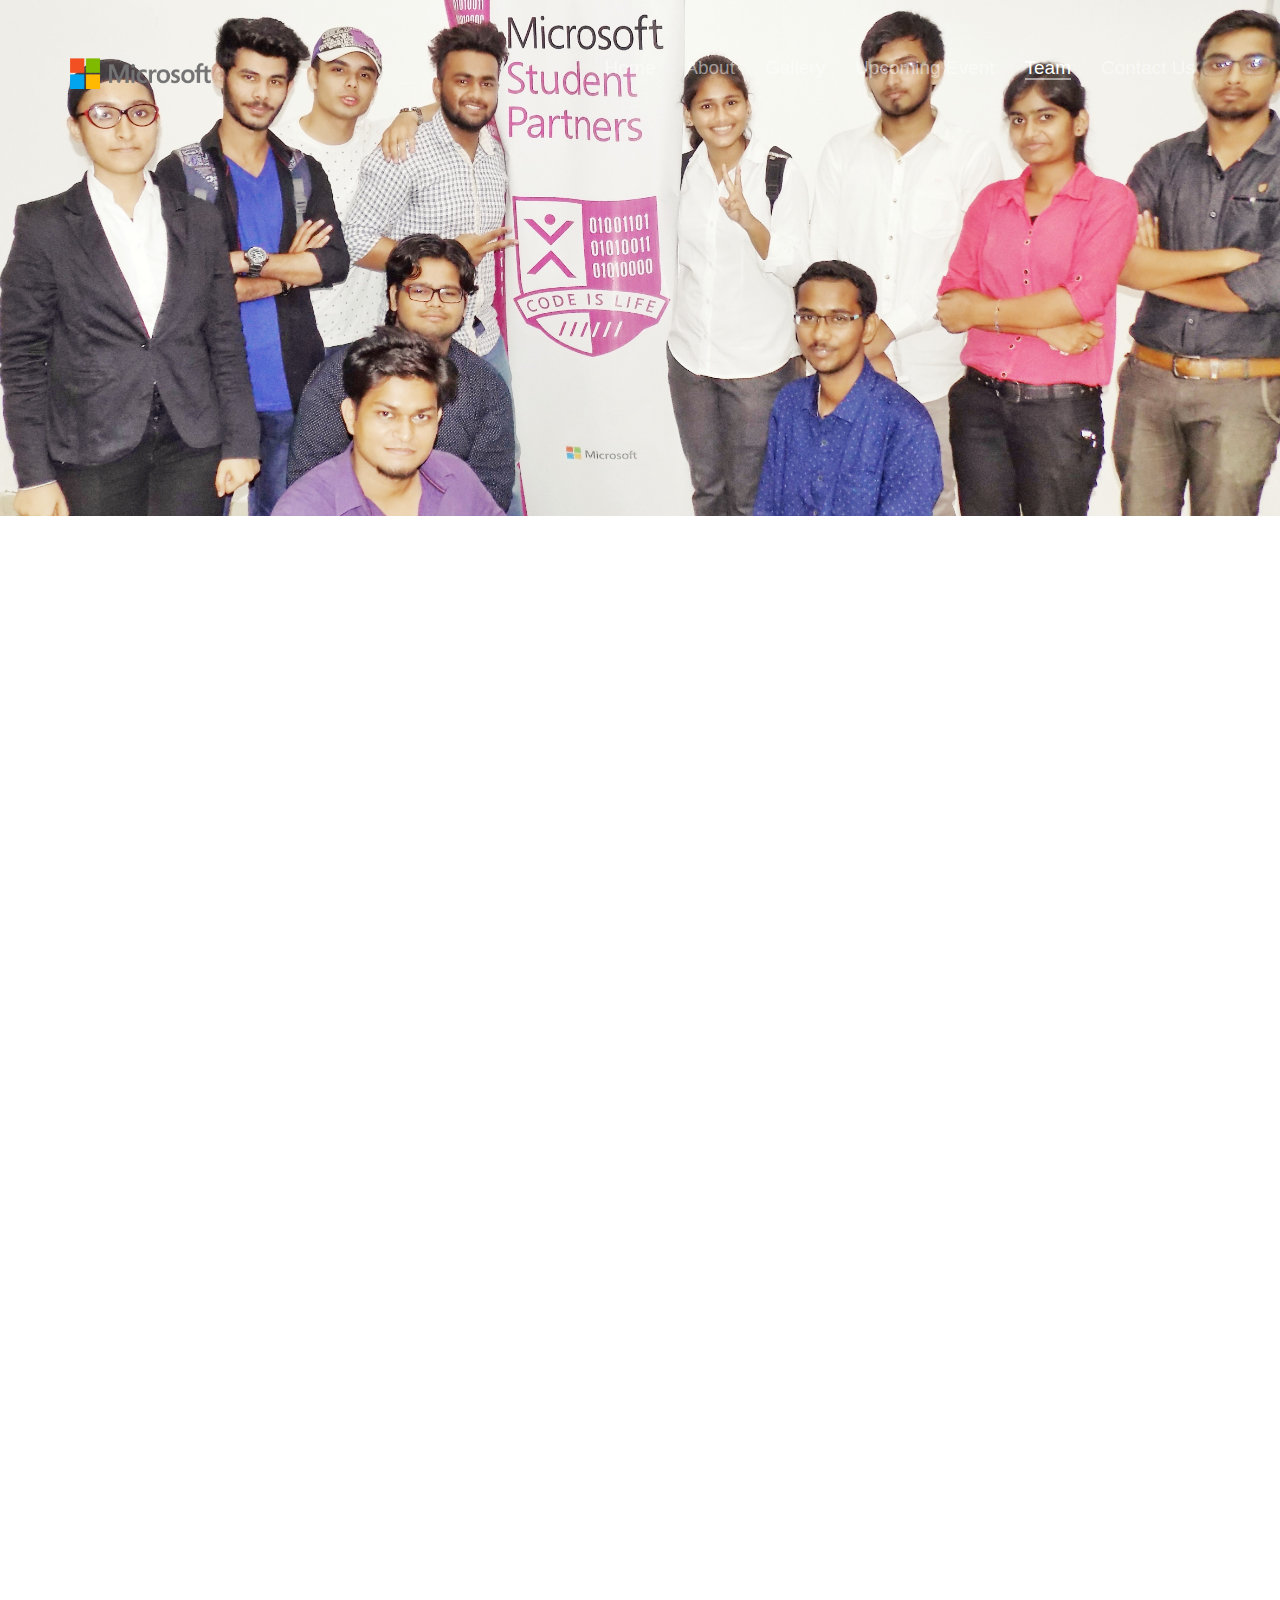
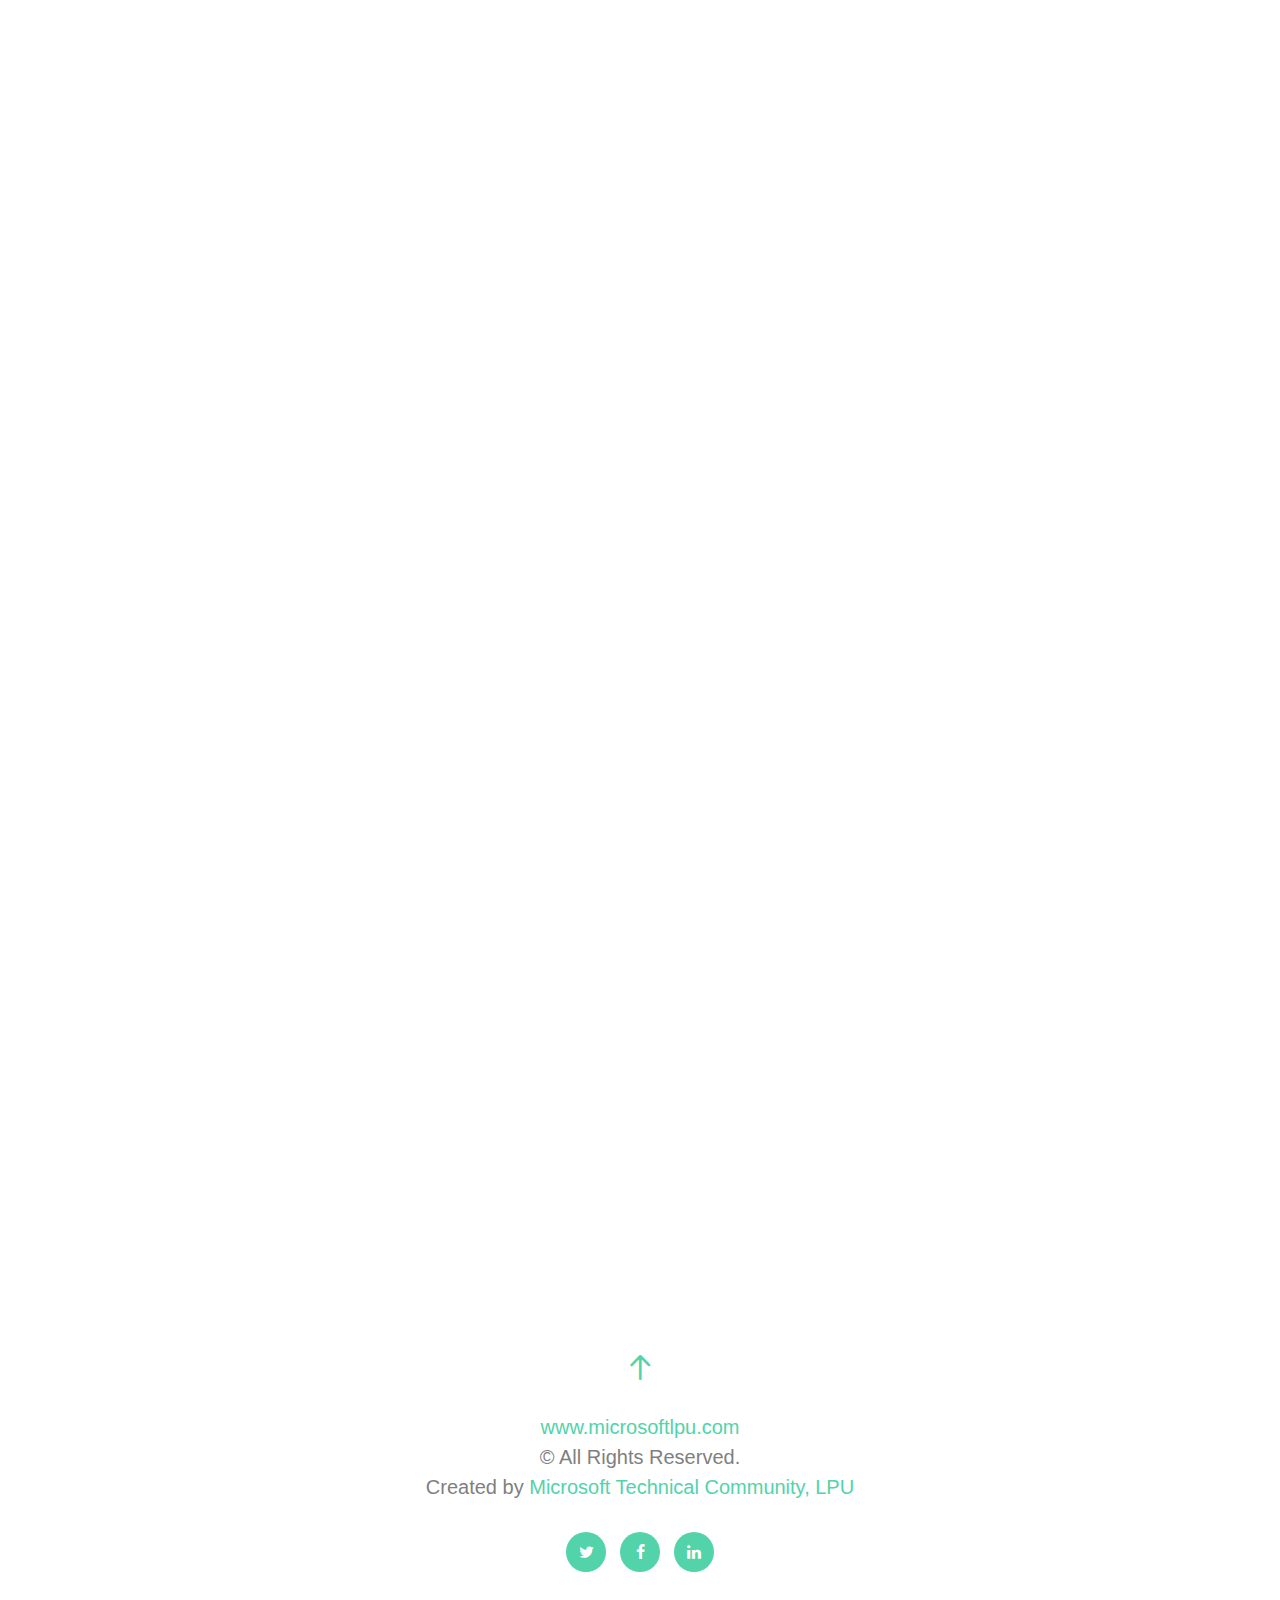
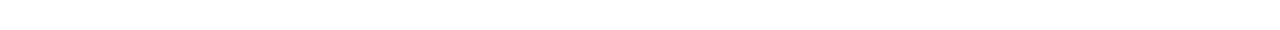
<file: team.html>
<!DOCTYPE html>
<html class="no-js">

<head>
    <meta charset="utf-8">
    <meta http-equiv="X-UA-Compatible" content="IE=edge">
    <title>Team MSP &amp; MSTC&mdash;LPU</title>
    <meta name="viewport" content="width=device-width, initial-scale=1">
    <meta name="description" content="MSP - LPU Club" />
    <meta name="keywords" content="microsoft, microsoft student partner, MSP, microsoft technical community, MSTC, MSP-LPU" />
    <meta name="author" content="Rowhit Swami" />

    <!-- Facebook and Twitter integration -->
    <meta property="og:title" content="" />
    <meta property="og:image" content="" />
    <meta property="og:url" content="" />
    <meta property="og:site_name" content="" />
    <meta property="og:description" content="" />
    <meta name="twitter:title" content="" />
    <meta name="twitter:image" content="" />
    <meta name="twitter:url" content="" />
    <meta name="twitter:card" content="" />

    <!-- Place favicon.ico and apple-touch-icon.png in the root directory -->
    <link rel="shortcut icon" href="images/favicon.ico">

    <link href='https://fonts.googleapis.com/css?family=Source+Sans+Pro:400,300,600,400italic,700' rel='stylesheet' type='text/css'>

    <!-- Animate.css -->
    <link rel="stylesheet" href="css/animate.css">
    <!-- Icomoon Icon Fonts-->
    <link rel="stylesheet" href="css/icomoon.css">
    <!-- Simple Line Icons -->
    <link rel="stylesheet" href="css/simple-line-icons.css">
    <!-- Magnific Popup -->
    <link rel="stylesheet" href="css/magnific-popup.css">
    <!-- Bootstrap  -->
    <link rel="stylesheet" href="css/bootstrap.css">

    <link rel="stylesheet" href="css/style.css">

    <!-- Modernizr JS -->
    <script src="js/modernizr-2.6.2.min.js"></script>
    <script type="text/javascript" data-cfasync="false" src="//dsms0mj1bbhn4.cloudfront.net/assets/pub/shareaholic.js" data-shr-siteid="8972e53157d800c8454cbe7c0a293687" async="async"></script>
</head>

<body>
    <header role="banner" id="fh5co-header">
        <div class="container">
            <!-- <div class="row"> -->
            <nav class="navbar navbar-default">
                <div class="navbar-header">
                    <!-- Mobile Toggle Menu Button -->
                    <a href="#" class="js-fh5co-nav-toggle fh5co-nav-toggle" data-toggle="collapse" data-target="#navbar" aria-expanded="false" aria-controls="navbar"><i></i></a>
                    <a href="http://www.microsoftlpu.com"><img src="images/logo.png" width="160" height="60"></a>
                </div>
                <div id="navbar" class="navbar-collapse collapse">
                    <ul class="nav navbar-nav navbar-right">
                        <li><a href="http://www.microsoftlpu.com/" onclick="home()"><span>Home</span></a></li>
                        <li><a href="http://www.microsoftlpu.com/#fh5co-about" onclick="about()"><span>About</span></a></li>
                        <li><a href="http://www.microsoftlpu.com/#fh5co-gallery" onclick="gallery()"><span>Gallery</span></a></li>
                        <li><a href="http://www.microsoftlpu.com/#fh5co-testimonials" onclick="ourEvent()"><span>Upcoming Event</span></a></li>
                        <li class="active"><a href="team.html"><span>Team</span></a></li>
                        <li><a href="http://www.microsoftlpu.com/#fh5co-contact" onclick="contactus()"><span>Contact Us</span></a></li>
                    </ul>
                </div>
            </nav>
            <!-- </div> -->
        </div>
    </header>

    <section id="fh5co-team" style="background-image: url(images/home-bg1.jpeg);  background-repeat: no-repeat;
     background-size: contain; ">
        <div class="container">
        </div>
        <div class="slant"></div>
    </section>

    <section id="fh5co-about">
        <div class="container">
            <div class="row">
                <div class="col-md-12 section-heading text-center">
                    <h2 class="to-animate">Team</h2>
                </div>
            </div>
            <div class="row team-heading">
                <div class="col-md-12 section-heading text-center">
                    <h2 class="to-animate">Microsoft Student Partners</h2>
                </div>
            </div>
            <div class="row">
                <div class="col-md-4">
                    <div class="fh5co-person text-center to-animate">
                        <figure><img src="images/sanu.jpg" alt="Image"></figure>
                        <h3>Soumyajit Dutta</h3>
                        <span class="fh5co-position">Back End Developer</span>
                        <ul class="social social-circle">
                            <li><a href="https://www.linkedin.com/in/soumyajit-dutta-coder/" target="_blank"><i class="icon-linkedin"></i></a></li>
                            <li><a href="https://www.facebook.com/stuxnet.guy/" target="_blank"><i class="icon-facebook"></i></a></li>
                            <li><a href="https://github.com/sanudatta11/" target="_blank"><i class="icon-github"></i></a></li>
                        </ul>
                    </div>
                </div>
                <div class="col-md-4">
                    <div class="fh5co-person text-center to-animate">
                        <figure><img src="images/bissoboss.jpeg" alt="Image"></figure>
                        <h3>Biswarup Benerjee</h3>
                        <span class="fh5co-position">Front End Developer</span>
                        <ul class="social social-circle">
                            <li><a href="https://www.linkedin.com/in/biswarup1998/" target="_blank"><i class="icon-linkedin"></i></a></li>
                            <li><a href="https://www.facebook.com/biswarup.banerjee.1998/" target="_blank"><i class="icon-facebook"></i></a></li>
                            <li><a href="https://github.com/Bisso1998/" target="_blank"><i class="icon-github"></i></a></li>
                        </ul>
                    </div>
                </div>
                <div class="col-md-4">
                    <div class="fh5co-person text-center to-animate">
                        <figure><img src="images/ravi.jpg" alt="Image"></figure>
                        <h3>Ravi Goswami</h3>
                        <span class="fh5co-position">Competitive Programmer</span>
                        <ul class="social social-circle">
                            <li><a href="https://twitter.com/zneroravi" target="_blank"><i class="icon-twitter"></i></a></li>
                            <li><a href="https://www.facebook.com/windstormfire/" target="_blank"><i class="icon-facebook"></i></a></li>
                            <li><a href="https://github.com/zneroravi/" target="_blank"><i class="icon-github"></i></a></li>
                        </ul>
                    </div>
                </div>
            </div>
            <div class="row team-heading">
                <div class="col-md-12 section-heading text-center">
                    <h2 class="to-animate">Microsoft Technical Community</h2>
                </div>
            </div>
            <div class="row">
                <div class="col-md-4">
                    <div class="fh5co-person text-center to-animate">
                        <figure><img src="images/shriom.jpeg" alt="Image"></figure>
                        <h3>Shriom Tripathi</h3>
                        <span class="fh5co-position">Android Developer</span>
                        <ul class="social social-circle">
                            <li><a href="https://www.linkedin.com/in/shriom-tripathi-323791126/" target="_blank"><i class="icon-linkedin"></i></a></li>
                            <li><a href="https://www.facebook.com/profile.php?id=100013199313598/" target="_blank"><i class="icon-facebook"></i></a></li>
                            <li><a href="https://github.com/jay006/" target="_blank"><i class="icon-github"></i></a></li>
                        </ul>
                    </div>
                </div>
                <div class="col-md-4">
                    <div class="fh5co-person text-center to-animate">
                        <figure><img src="images/rowhit.jpg" alt="Image"></figure>
                        <h3>Rohit Swami</h3>
                        <span class="fh5co-position">Front End Developer</span>
                        <ul class="social social-circle">
                            <li><a href="https://www.linkedin.com/in/rowhitswami/" target="_blank"><i class="icon-linkedin"></i></a></li>
                            <li><a href="https://www.facebook.com/rowhitswami/" target="_blank"><i class="icon-facebook"></i></a></li>
                            <li><a href="https://www.github.com/rowhitswami/" target="_blank"><i class="icon-github"></i></a></li>
                            <li><a href="https://www.twitter.com/rowhitswami/" target="_blank"><i class="icon-twitter"></i></a></li>
                        </ul>
                    </div>
                </div>
                <div class="col-md-4">
                    <div class="fh5co-person text-center to-animate">
                        <figure><img src="images/nikhil.jpeg" alt="Image"></figure>
                        <h3>Nikhil Singh</h3>
                        <span class="fh5co-position">iOS/MEAN Stack Developer</span>
                        <ul class="social social-circle">
                            <li><a href="https://in.linkedin.com/in/nikhil-singh7/" target="_blank"><i class="icon-linkedin"></i></a></li>
                            <li><a href="https://www.facebook.com/officialNikhilSingh/" target="_blank"><i class="icon-facebook"></i></a></li>
                            <li><a href="https://github.com/nikhilmufc7/" target="_blank"><i class="icon-github"></i></a></li>
                        </ul>
                    </div>
                </div>
            </div>
            <div class="row">
                <div class="col-md-4">
                    <div class="fh5co-person text-center to-animate">
                        <figure><img src="images/ipuvi.jpg" alt="Image"></figure>
                        <h3>Ipuvi Mishra</h3>
                        <span class="fh5co-position">Front End Developer</span>
                        <ul class="social social-circle">
                            <li><a href="https://www.linkedin.com/in/ipuvi-mishra-296990130/" target="_blank"><i class="icon-linkedin"></i></a></li>
                            <li><a href="https://www.facebook.com/profile.php?id=100007785078010" target="_blank"><i class="icon-facebook"></i></a></li>
                            <li><a href="https://github.com/Ipuvi" target="_blank"><i class="icon-github"></i></a></li>
                        </ul>
                    </div>
                </div>
                <div class="col-md-4">
                    <div class="fh5co-person text-center to-animate">
                        <figure><img src="images/prabhpreet.jpeg" alt="Image"></figure>
                        <h3>Prabhpreet Kaur</h3>
                        <span class="fh5co-position">Data Science</span>
                        <ul class="social social-circle">
                            <li><a href="https://www.linkedin.com/in/prabhpreet-kaur-bhamra-b90b39130/" target="_blank"><i class="icon-linkedin"></i></a></li>
                            <li><a href="https://www.facebook.com/prabhpreet.kaurbhamra/" target="_blank"><i class="icon-facebook"></i></a></li>
                        </ul>
                    </div>
                </div>
                <div class="col-md-4">
                    <div class="fh5co-person text-center to-animate">
                        <figure><img src="images/bipin.jpg" alt="Image"></figure>
                        <h3>Bipin Kumar Singh</h3>
                        <span class="fh5co-position">Full Stack Developer</span>
                        <ul class="social social-circle">
                            <li><a href="https://www.linkedin.com/in/bipn-kumar-9378b310b/" target="_blank"><i class="icon-linkedin"></i></a></li>
                            <li><a href="https://www.facebook.com/kumar.b.singh" target="_blank"><i class="icon-facebook"></i></a></li>
                        </ul>
                    </div>
                </div>
            </div>
            <div class="row">
                <div class="col-md-4">
                    <div class="fh5co-person text-center to-animate">
                        <figure><img src="images/sharon.jpeg" alt="Image"></figure>
                        <h3>Sharon Sony</h3>
                        <span class="fh5co-position">Anchor &amp; Management</span>
                        <ul class="social social-circle">
                            <li><a href="https://www.linkedin.com/in/sharon-sony/" target="_blank"><i class="icon-linkedin"></i></a></li>
                            <li><a href="https://www.facebook.com/sharonsony" target="_blank"><i class="icon-facebook"></i></a></li>
                        </ul>
                    </div>
                </div>
                <div class="col-md-4">
                    <div class="fh5co-person text-center to-animate">
                        <figure><img src="images/shubham.jpeg" alt="Image"></figure>
                        <h3>Shubham Singh</h3>
                        <span class="fh5co-position">Penetration Tester</span>
                        <ul class="social social-circle">
                            <li><a href="https://www.linkedin.com/in/spirited-wolf-047200123/" target="_blank"><i class="icon-linkedin"></i></a></li>
                            <li><a href="https://www.youtube.com/c/PentestingWithSpirit/" target="_blank"><i class="icon-youtube"></i></a></li>
                            <li><a href="https://www.facebook.com/shubham.pws/" target="_blank"><i class="icon-facebook"></i></a></li>
                            <li><a href="https://github.com/spiritedwolf" target="_blank"><i class="icon-github"></i></a></li>
                            <li><a href="https://twitter.com/spirit3113" target="_blank"><i class="icon-twitter"></i></a></li>
                        </ul>
                    </div>
                </div>
                <div class="col-md-4">
                    <div class="fh5co-person text-center to-animate">
                        <figure><img src="images/ishan.jpeg" alt="Image"></figure>
                        <h3>Ishan Singh</h3>
                        <span class="fh5co-position">AI (Artificial Intelligence)</span>
                        <ul class="social social-circle">
                            <li><a href=" https://www.linkedin.com/in/ishan-singh-41a932145/" target="_blank"><i class="icon-linkedin"></i></a></li>
                            <li><a href="https://www.facebook.com/im.ishan98/" target="_blank"><i class="icon-facebook"></i></a></li>
                            <li><a href="https://github.com/isishan/" target="_blank"><i class="icon-github"></i></a></li>
                            <li><a href="https://www.twitter.com/i_s_ishan_singh/" target="_blank"><i class="icon-twitter"></i></a></li>
                        </ul>
                    </div>
                </div>
            </div>
            <div class="row">

                <div class="col-md-4">
                    <div class="fh5co-person text-center to-animate">
                        <figure><img src="images/vjk.jpg" alt="Image"></figure>
                        <h3>Vijay Kannan</h3>
                        <span class="fh5co-position">Ethical Hacker</span>
                        <ul class="social social-circle">
                            <li><a href="http://www.linkedin.com/in/vjkhere" target="_blank"><i class="icon-linkedin"></i></a></li>
                            <li><a href="http://www.facebook.com/vjkhere" target="_blank"><i class="icon-facebook"></i></a></li>
                            <li><a href="http://www.github.com/vjkhere" target="_blank"><i class="icon-github"></i></a></li>
                            <li><a href="http://www.twitter.com/vjkhere" target="_blank"><i class="icon-twitter"></i></a></li>
                        </ul>
                    </div>
                </div>
                <div class="col-md-4">
                    <div class="fh5co-person text-center to-animate">
                        <figure><img src="images/puneet.jpeg" alt="Image"></figure>
                        <h3>Puneet Pushkar</h3>
                        <span class="fh5co-position">Technical Speaker</span>
                        <!-- 
						<p>Far far away, behind the word mountains, far from the countries Vokalia and Consonantia, there live the blind texts</p> -->
                        <ul class="social social-circle">
                            <li><a href="http://www.linkedin.com/in/puneet-pushkar-p-090014129/" target="_blank"><i class="icon-linkedin"></i></a></li>
                            <li><a href="https://twitter.com/puneet_pushkar" target="_blank"><i class="icon-twitter"></i></a></li>
                            <li><a href="https://www.facebook.com/puneetpushkarpushpesh/" target="_blank"><i class="icon-facebook"></i></a></li>
                        </ul>
                    </div>
                </div>
                <div class="col-md-4">
                    <div class="fh5co-person text-center to-animate">
                        <figure><img src="images/aditya.jpg" alt="Image"></figure>
                        <h3>Aditya Gaur</h3>
                        <span class="fh5co-position">Back End Developer &amp; Information Security Enthusiast</span>
                        <ul class="social social-circle">
                            <li><a href="https://www.linkedin.com/in/aditya-cyberworm/" target="_blank"><i class="icon-linkedin"></i></a></li>
                            <li><a href="https://www.facebook.com/thescrawnygeek" target="_blank"><i class="icon-facebook"></i></a></li>
                            <li><a href="https://github.com/iamaditya-gaur" target="_blank"><i class="icon-github"></i></a></li>
                            <li><a href="https://twitter.com/_aditya_gaur" target="_blank"><i class="icon-twitter"></i></a></li>
                        </ul>
                    </div>
                </div>
            </div>
        </div>
    </section>

    <footer id="footer" role="contentinfo">
        <a href="#" class="gotop js-gotop"><i class="icon-arrow-up2"></i></a>
        <div class="container">
            <div class="">
                <div class="col-md-12 text-center">
                    <p><a href="http://www.microsoftlpu.com"> www.microsoftlpu.com</a> <br>&copy; All Rights Reserved. <br>Created by <a href="team.html">Microsoft Technical Community, LPU</a></p>

                </div>
            </div>
            <div class="row">
                <div class="col-md-12 text-center">
                    <ul class="social social-circle">
                        <li><a href="#"><i class="icon-twitter"></i></a></li>
                        <li><a href="https://www.facebook.com/microsoftlpu"><i class="icon-facebook"></i></a></li>
                        <li><a href="https://www.linkedin.com/company/mstclpu/"><i class="icon-linkedin"></i></a></li>
                    </ul>
                </div>
            </div>
        </div>
    </footer>


    <!-- jQuery -->
    <script src="js/jquery.min.js"></script>
    <!-- jQuery Easing -->
    <script src="js/jquery.easing.1.3.js"></script>
    <!-- Bootstrap -->
    <script src="js/bootstrap.min.js"></script>
    <!-- Waypoints -->
    <script src="js/jquery.waypoints.min.js"></script>
    <!-- Stellar Parallax -->
    <script src="js/jquery.stellar.min.js"></script>
    <!-- Counter -->
    <script src="js/jquery.countTo.js"></script>
    <!-- Magnific Popup -->
    <script src="js/jquery.magnific-popup.min.js"></script>
    <script src="js/magnific-popup-options.js"></script>
    <!-- Google Map -->
    <script src="https://maps.googleapis.com/maps/api/js?key=AIzaSyCNuHy89eyPeeFK_fXVKIV7wzavokkUqmA&callback=initMap" async defer></script>
    <script src="js/google_map.js"></script>
    <!-- Particles.js -->
    <script src="js/particles.js"></script>
    <script src="js/app.js"></script>

    <script src="https://use.fontawesome.com/ec9198a6e3.js"></script>

    <!-- Main JS (Do not remove) -->
    <script src="js/main.js"></script>

</body>

</html>
</file>
<file: css/icomoon.css>
@font-face {
	font-family: 'icomoon';
	src:url('../fonts/icomoon/icomoon.eot?qtatmt');
	src:url('../fonts/icomoon/icomoon.eot?qtatmt#iefix') format('embedded-opentype'),
		url('../fonts/icomoon/icomoon.ttf?qtatmt') format('truetype'),
		url('../fonts/icomoon/icomoon.woff?qtatmt') format('woff'),
		url('../fonts/icomoon/icomoon.svg?qtatmt#icomoon') format('svg');
	font-weight: normal;
	font-style: normal;
}

[class^="icon-"], [class*=" icon-"] {
	font-family: 'icomoon';
	speak: none;
	font-style: normal;
	font-weight: normal;
	font-variant: normal;
	text-transform: none;
	line-height: 1;

	/* Better Font Rendering =========== */
	-webkit-font-smoothing: antialiased;
	-moz-osx-font-smoothing: grayscale;
}

.icon-glass:before {
	content: "\f000";
}
.icon-music:before {
	content: "\f001";
}
.icon-search2:before {
	content: "\f002";
}
.icon-envelope-o:before {
	content: "\f003";
}
.icon-heart:before {
	content: "\f004";
}
.icon-star:before {
	content: "\f005";
}
.icon-star-o:before {
	content: "\f006";
}
.icon-user:before {
	content: "\f007";
}
.icon-film:before {
	content: "\f008";
}
.icon-th-large:before {
	content: "\f009";
}
.icon-th:before {
	content: "\f00a";
}
.icon-th-list:before {
	content: "\f00b";
}
.icon-check:before {
	content: "\f00c";
}
.icon-close:before {
	content: "\f00d";
}
.icon-remove:before {
	content: "\f00d";
}
.icon-times:before {
	content: "\f00d";
}
.icon-search-plus:before {
	content: "\f00e";
}
.icon-search-minus:before {
	content: "\f010";
}
.icon-power-off:before {
	content: "\f011";
}
.icon-signal:before {
	content: "\f012";
}
.icon-cog:before {
	content: "\f013";
}
.icon-gear:before {
	content: "\f013";
}
.icon-trash-o:before {
	content: "\f014";
}
.icon-home:before {
	content: "\f015";
}
.icon-file-o:before {
	content: "\f016";
}
.icon-clock-o:before {
	content: "\f017";
}
.icon-road:before {
	content: "\f018";
}
.icon-download:before {
	content: "\f019";
}
.icon-arrow-circle-o-down:before {
	content: "\f01a";
}
.icon-arrow-circle-o-up:before {
	content: "\f01b";
}
.icon-inbox:before {
	content: "\f01c";
}
.icon-play-circle-o:before {
	content: "\f01d";
}
.icon-repeat2:before {
	content: "\f01e";
}
.icon-rotate-right:before {
	content: "\f01e";
}
.icon-refresh:before {
	content: "\f021";
}
.icon-list-alt:before {
	content: "\f022";
}
.icon-lock:before {
	content: "\f023";
}
.icon-flag:before {
	content: "\f024";
}
.icon-headphones:before {
	content: "\f025";
}
.icon-volume-off:before {
	content: "\f026";
}
.icon-volume-down:before {
	content: "\f027";
}
.icon-volume-up:before {
	content: "\f028";
}
.icon-qrcode:before {
	content: "\f029";
}
.icon-barcode:before {
	content: "\f02a";
}
.icon-tag:before {
	content: "\f02b";
}
.icon-tags:before {
	content: "\f02c";
}
.icon-book:before {
	content: "\f02d";
}
.icon-bookmark:before {
	content: "\f02e";
}
.icon-print:before {
	content: "\f02f";
}
.icon-camera:before {
	content: "\f030";
}
.icon-font:before {
	content: "\f031";
}
.icon-bold:before {
	content: "\f032";
}
.icon-italic:before {
	content: "\f033";
}
.icon-text-height:before {
	content: "\f034";
}
.icon-text-width:before {
	content: "\f035";
}
.icon-align-left:before {
	content: "\f036";
}
.icon-align-center2:before {
	content: "\f037";
}
.icon-align-right:before {
	content: "\f038";
}
.icon-align-justify2:before {
	content: "\f039";
}
.icon-list:before {
	content: "\f03a";
}
.icon-dedent:before {
	content: "\f03b";
}
.icon-outdent:before {
	content: "\f03b";
}
.icon-indent:before {
	content: "\f03c";
}
.icon-video-camera:before {
	content: "\f03d";
}
.icon-image:before {
	content: "\f03e";
}
.icon-photo:before {
	content: "\f03e";
}
.icon-picture-o:before {
	content: "\f03e";
}
.icon-pencil:before {
	content: "\f040";
}
.icon-map-marker:before {
	content: "\f041";
}
.icon-adjust:before {
	content: "\f042";
}
.icon-tint:before {
	content: "\f043";
}
.icon-edit:before {
	content: "\f044";
}
.icon-pencil-square-o:before {
	content: "\f044";
}
.icon-share-square-o:before {
	content: "\f045";
}
.icon-check-square-o:before {
	content: "\f046";
}
.icon-arrows:before {
	content: "\f047";
}
.icon-step-backward:before {
	content: "\f048";
}
.icon-fast-backward:before {
	content: "\f049";
}
.icon-backward:before {
	content: "\f04a";
}
.icon-play2:before {
	content: "\f04b";
}
.icon-pause2:before {
	content: "\f04c";
}
.icon-stop2:before {
	content: "\f04d";
}
.icon-forward:before {
	content: "\f04e";
}
.icon-fast-forward2:before {
	content: "\f050";
}
.icon-step-forward:before {
	content: "\f051";
}
.icon-eject:before {
	content: "\f052";
}
.icon-chevron-left:before {
	content: "\f053";
}
.icon-chevron-right:before {
	content: "\f054";
}
.icon-plus-circle:before {
	content: "\f055";
}
.icon-minus-circle:before {
	content: "\f056";
}
.icon-times-circle:before {
	content: "\f057";
}
.icon-check-circle:before {
	content: "\f058";
}
.icon-question-circle:before {
	content: "\f059";
}
.icon-info-circle:before {
	content: "\f05a";
}
.icon-crosshairs:before {
	content: "\f05b";
}
.icon-times-circle-o:before {
	content: "\f05c";
}
.icon-check-circle-o:before {
	content: "\f05d";
}
.icon-ban2:before {
	content: "\f05e";
}
.icon-arrow-left:before {
	content: "\f060";
}
.icon-arrow-right:before {
	content: "\f061";
}
.icon-arrow-up:before {
	content: "\f062";
}
.icon-arrow-down:before {
	content: "\f063";
}
.icon-mail-forward:before {
	content: "\f064";
}
.icon-share:before {
	content: "\f064";
}
.icon-expand2:before {
	content: "\f065";
}
.icon-compress:before {
	content: "\f066";
}
.icon-plus:before {
	content: "\f067";
}
.icon-minus:before {
	content: "\f068";
}
.icon-asterisk:before {
	content: "\f069";
}
.icon-exclamation-circle:before {
	content: "\f06a";
}
.icon-gift:before {
	content: "\f06b";
}
.icon-leaf:before {
	content: "\f06c";
}
.icon-fire:before {
	content: "\f06d";
}
.icon-eye:before {
	content: "\f06e";
}
.icon-eye-slash:before {
	content: "\f070";
}
.icon-exclamation-triangle:before {
	content: "\f071";
}
.icon-warning:before {
	content: "\f071";
}
.icon-plane:before {
	content: "\f072";
}
.icon-calendar:before {
	content: "\f073";
}
.icon-random:before {
	content: "\f074";
}
.icon-comment:before {
	content: "\f075";
}
.icon-magnet:before {
	content: "\f076";
}
.icon-chevron-up:before {
	content: "\f077";
}
.icon-chevron-down:before {
	content: "\f078";
}
.icon-retweet:before {
	content: "\f079";
}
.icon-shopping-cart:before {
	content: "\f07a";
}
.icon-folder:before {
	content: "\f07b";
}
.icon-folder-open:before {
	content: "\f07c";
}
.icon-arrows-v:before {
	content: "\f07d";
}
.icon-arrows-h:before {
	content: "\f07e";
}
.icon-bar-chart:before {
	content: "\f080";
}
.icon-bar-chart-o:before {
	content: "\f080";
}
.icon-twitter-square:before {
	content: "\f081";
}
.icon-facebook-square:before {
	content: "\f082";
}
.icon-camera-retro:before {
	content: "\f083";
}
.icon-key:before {
	content: "\f084";
}
.icon-cogs:before {
	content: "\f085";
}
.icon-gears:before {
	content: "\f085";
}
.icon-comments:before {
	content: "\f086";
}
.icon-thumbs-o-up:before {
	content: "\f087";
}
.icon-thumbs-o-down:before {
	content: "\f088";
}
.icon-star-half:before {
	content: "\f089";
}
.icon-heart-o:before {
	content: "\f08a";
}
.icon-sign-out:before {
	content: "\f08b";
}
.icon-linkedin-square:before {
	content: "\f08c";
}
.icon-thumb-tack:before {
	content: "\f08d";
}
.icon-external-link:before {
	content: "\f08e";
}
.icon-sign-in:before {
	content: "\f090";
}
.icon-trophy:before {
	content: "\f091";
}
.icon-github-square:before {
	content: "\f092";
}
.icon-upload:before {
	content: "\f093";
}
.icon-lemon-o:before {
	content: "\f094";
}
.icon-phone:before {
	content: "\f095";
}
.icon-square-o:before {
	content: "\f096";
}
.icon-bookmark-o:before {
	content: "\f097";
}
.icon-phone-square:before {
	content: "\f098";
}
.icon-twitter:before {
	content: "\f099";
}
.icon-facebook:before {
	content: "\f09a";
}
.icon-facebook-f:before {
	content: "\f09a";
}
.icon-github:before {
	content: "\f09b";
}
.icon-unlock2:before {
	content: "\f09c";
}
.icon-credit-card:before {
	content: "\f09d";
}
.icon-feed:before {
	content: "\f09e";
}
.icon-rss:before {
	content: "\f09e";
}
.icon-hdd-o:before {
	content: "\f0a0";
}
.icon-bullhorn:before {
	content: "\f0a1";
}
.icon-bell-o:before {
	content: "\f0a2";
}
.icon-certificate:before {
	content: "\f0a3";
}
.icon-hand-o-right:before {
	content: "\f0a4";
}
.icon-hand-o-left:before {
	content: "\f0a5";
}
.icon-hand-o-up:before {
	content: "\f0a6";
}
.icon-hand-o-down:before {
	content: "\f0a7";
}
.icon-arrow-circle-left:before {
	content: "\f0a8";
}
.icon-arrow-circle-right:before {
	content: "\f0a9";
}
.icon-arrow-circle-up:before {
	content: "\f0aa";
}
.icon-arrow-circle-down:before {
	content: "\f0ab";
}
.icon-globe:before {
	content: "\f0ac";
}
.icon-wrench:before {
	content: "\f0ad";
}
.icon-tasks:before {
	content: "\f0ae";
}
.icon-filter:before {
	content: "\f0b0";
}
.icon-briefcase:before {
	content: "\f0b1";
}
.icon-arrows-alt:before {
	content: "\f0b2";
}
.icon-group:before {
	content: "\f0c0";
}
.icon-users:before {
	content: "\f0c0";
}
.icon-chain:before {
	content: "\f0c1";
}
.icon-link:before {
	content: "\f0c1";
}
.icon-cloud:before {
	content: "\f0c2";
}
.icon-flask:before {
	content: "\f0c3";
}
.icon-cut:before {
	content: "\f0c4";
}
.icon-scissors:before {
	content: "\f0c4";
}
.icon-copy:before {
	content: "\f0c5";
}
.icon-files-o:before {
	content: "\f0c5";
}
.icon-paperclip:before {
	content: "\f0c6";
}
.icon-floppy-o:before {
	content: "\f0c7";
}
.icon-save:before {
	content: "\f0c7";
}
.icon-square:before {
	content: "\f0c8";
}
.icon-bars:before {
	content: "\f0c9";
}
.icon-navicon:before {
	content: "\f0c9";
}
.icon-reorder:before {
	content: "\f0c9";
}
.icon-list-ul:before {
	content: "\f0ca";
}
.icon-list-ol:before {
	content: "\f0cb";
}
.icon-strikethrough:before {
	content: "\f0cc";
}
.icon-underline:before {
	content: "\f0cd";
}
.icon-table:before {
	content: "\f0ce";
}
.icon-magic:before {
	content: "\f0d0";
}
.icon-truck:before {
	content: "\f0d1";
}
.icon-pinterest:before {
	content: "\f0d2";
}
.icon-pinterest-square:before {
	content: "\f0d3";
}
.icon-google-plus-square:before {
	content: "\f0d4";
}
.icon-google-plus:before {
	content: "\f0d5";
}
.icon-money:before {
	content: "\f0d6";
}
.icon-caret-down:before {
	content: "\f0d7";
}
.icon-caret-up:before {
	content: "\f0d8";
}
.icon-caret-left:before {
	content: "\f0d9";
}
.icon-caret-right:before {
	content: "\f0da";
}
.icon-columns2:before {
	content: "\f0db";
}
.icon-sort:before {
	content: "\f0dc";
}
.icon-unsorted:before {
	content: "\f0dc";
}
.icon-sort-desc:before {
	content: "\f0dd";
}
.icon-sort-down:before {
	content: "\f0dd";
}
.icon-sort-asc:before {
	content: "\f0de";
}
.icon-sort-up:before {
	content: "\f0de";
}
.icon-envelope:before {
	content: "\f0e0";
}
.icon-linkedin:before {
	content: "\f0e1";
}
.icon-rotate-left:before {
	content: "\f0e2";
}
.icon-undo:before {
	content: "\f0e2";
}
.icon-gavel:before {
	content: "\f0e3";
}
.icon-legal:before {
	content: "\f0e3";
}
.icon-dashboard:before {
	content: "\f0e4";
}
.icon-tachometer:before {
	content: "\f0e4";
}
.icon-comment-o:before {
	content: "\f0e5";
}
.icon-comments-o:before {
	content: "\f0e6";
}
.icon-bolt:before {
	content: "\f0e7";
}
.icon-flash:before {
	content: "\f0e7";
}
.icon-sitemap:before {
	content: "\f0e8";
}
.icon-umbrella2:before {
	content: "\f0e9";
}
.icon-clipboard:before {
	content: "\f0ea";
}
.icon-paste:before {
	content: "\f0ea";
}
.icon-lightbulb-o:before {
	content: "\f0eb";
}
.icon-exchange:before {
	content: "\f0ec";
}
.icon-cloud-download2:before {
	content: "\f0ed";
}
.icon-cloud-upload2:before {
	content: "\f0ee";
}
.icon-user-md:before {
	content: "\f0f0";
}
.icon-stethoscope:before {
	content: "\f0f1";
}
.icon-suitcase:before {
	content: "\f0f2";
}
.icon-bell:before {
	content: "\f0f3";
}
.icon-coffee:before {
	content: "\f0f4";
}
.icon-cutlery:before {
	content: "\f0f5";
}
.icon-file-text-o:before {
	content: "\f0f6";
}
.icon-building-o:before {
	content: "\f0f7";
}
.icon-hospital-o:before {
	content: "\f0f8";
}
.icon-ambulance:before {
	content: "\f0f9";
}
.icon-medkit:before {
	content: "\f0fa";
}
.icon-fighter-jet:before {
	content: "\f0fb";
}
.icon-beer:before {
	content: "\f0fc";
}
.icon-h-square:before {
	content: "\f0fd";
}
.icon-plus-square:before {
	content: "\f0fe";
}
.icon-angle-double-left:before {
	content: "\f100";
}
.icon-angle-double-right:before {
	content: "\f101";
}
.icon-angle-double-up:before {
	content: "\f102";
}
.icon-angle-double-down:before {
	content: "\f103";
}
.icon-angle-left:before {
	content: "\f104";
}
.icon-angle-right:before {
	content: "\f105";
}
.icon-angle-up:before {
	content: "\f106";
}
.icon-angle-down:before {
	content: "\f107";
}
.icon-desktop:before {
	content: "\f108";
}
.icon-laptop:before {
	content: "\f109";
}
.icon-tablet:before {
	content: "\f10a";
}
.icon-mobile:before {
	content: "\f10b";
}
.icon-mobile-phone:before {
	content: "\f10b";
}
.icon-circle-o:before {
	content: "\f10c";
}
.icon-quote-left:before {
	content: "\f10d";
}
.icon-quote-right:before {
	content: "\f10e";
}
.icon-spinner:before {
	content: "\f110";
}
.icon-circle:before {
	content: "\f111";
}
.icon-mail-reply:before {
	content: "\f112";
}
.icon-reply:before {
	content: "\f112";
}
.icon-github-alt:before {
	content: "\f113";
}
.icon-folder-o:before {
	content: "\f114";
}
.icon-folder-open-o:before {
	content: "\f115";
}
.icon-smile-o:before {
	content: "\f118";
}
.icon-frown-o:before {
	content: "\f119";
}
.icon-meh-o:before {
	content: "\f11a";
}
.icon-gamepad:before {
	content: "\f11b";
}
.icon-keyboard-o:before {
	content: "\f11c";
}
.icon-flag-o:before {
	content: "\f11d";
}
.icon-flag-checkered:before {
	content: "\f11e";
}
.icon-terminal:before {
	content: "\f120";
}
.icon-code:before {
	content: "\f121";
}
.icon-mail-reply-all:before {
	content: "\f122";
}
.icon-reply-all:before {
	content: "\f122";
}
.icon-star-half-empty:before {
	content: "\f123";
}
.icon-star-half-full:before {
	content: "\f123";
}
.icon-star-half-o:before {
	content: "\f123";
}
.icon-location-arrow:before {
	content: "\f124";
}
.icon-crop:before {
	content: "\f125";
}
.icon-code-fork:before {
	content: "\f126";
}
.icon-chain-broken:before {
	content: "\f127";
}
.icon-unlink:before {
	content: "\f127";
}
.icon-question:before {
	content: "\f128";
}
.icon-info:before {
	content: "\f129";
}
.icon-exclamation:before {
	content: "\f12a";
}
.icon-superscript:before {
	content: "\f12b";
}
.icon-subscript:before {
	content: "\f12c";
}
.icon-eraser:before {
	content: "\f12d";
}
.icon-puzzle-piece:before {
	content: "\f12e";
}
.icon-microphone2:before {
	content: "\f130";
}
.icon-microphone-slash:before {
	content: "\f131";
}
.icon-shield:before {
	content: "\f132";
}
.icon-calendar-o:before {
	content: "\f133";
}
.icon-fire-extinguisher:before {
	content: "\f134";
}
.icon-rocket:before {
	content: "\f135";
}
.icon-maxcdn:before {
	content: "\f136";
}
.icon-chevron-circle-left:before {
	content: "\f137";
}
.icon-chevron-circle-right:before {
	content: "\f138";
}
.icon-chevron-circle-up:before {
	content: "\f139";
}
.icon-chevron-circle-down:before {
	content: "\f13a";
}
.icon-html5:before {
	content: "\f13b";
}
.icon-css3:before {
	content: "\f13c";
}
.icon-anchor2:before {
	content: "\f13d";
}
.icon-unlock-alt:before {
	content: "\f13e";
}
.icon-bullseye:before {
	content: "\f140";
}
.icon-ellipsis-h:before {
	content: "\f141";
}
.icon-ellipsis-v:before {
	content: "\f142";
}
.icon-rss-square:before {
	content: "\f143";
}
.icon-play-circle:before {
	content: "\f144";
}
.icon-ticket:before {
	content: "\f145";
}
.icon-minus-square:before {
	content: "\f146";
}
.icon-minus-square-o:before {
	content: "\f147";
}
.icon-level-up:before {
	content: "\f148";
}
.icon-level-down:before {
	content: "\f149";
}
.icon-check-square:before {
	content: "\f14a";
}
.icon-pencil-square:before {
	content: "\f14b";
}
.icon-external-link-square:before {
	content: "\f14c";
}
.icon-share-square:before {
	content: "\f14d";
}
.icon-compass:before {
	content: "\f14e";
}
.icon-caret-square-o-down:before {
	content: "\f150";
}
.icon-toggle-down:before {
	content: "\f150";
}
.icon-caret-square-o-up:before {
	content: "\f151";
}
.icon-toggle-up:before {
	content: "\f151";
}
.icon-caret-square-o-right:before {
	content: "\f152";
}
.icon-toggle-right:before {
	content: "\f152";
}
.icon-eur:before {
	content: "\f153";
}
.icon-euro:before {
	content: "\f153";
}
.icon-gbp:before {
	content: "\f154";
}
.icon-dollar:before {
	content: "\f155";
}
.icon-usd:before {
	content: "\f155";
}
.icon-inr:before {
	content: "\f156";
}
.icon-rupee:before {
	content: "\f156";
}
.icon-cny:before {
	content: "\f157";
}
.icon-jpy:before {
	content: "\f157";
}
.icon-rmb:before {
	content: "\f157";
}
.icon-yen:before {
	content: "\f157";
}
.icon-rouble:before {
	content: "\f158";
}
.icon-rub:before {
	content: "\f158";
}
.icon-ruble:before {
	content: "\f158";
}
.icon-krw:before {
	content: "\f159";
}
.icon-won:before {
	content: "\f159";
}
.icon-bitcoin:before {
	content: "\f15a";
}
.icon-btc:before {
	content: "\f15a";
}
.icon-file2:before {
	content: "\f15b";
}
.icon-file-text:before {
	content: "\f15c";
}
.icon-sort-alpha-asc:before {
	content: "\f15d";
}
.icon-sort-alpha-desc:before {
	content: "\f15e";
}
.icon-sort-amount-asc:before {
	content: "\f160";
}
.icon-sort-amount-desc:before {
	content: "\f161";
}
.icon-sort-numeric-asc:before {
	content: "\f162";
}
.icon-sort-numeric-desc:before {
	content: "\f163";
}
.icon-thumbs-up:before {
	content: "\f164";
}
.icon-thumbs-down:before {
	content: "\f165";
}
.icon-youtube-square:before {
	content: "\f166";
}
.icon-youtube:before {
	content: "\f167";
}
.icon-xing:before {
	content: "\f168";
}
.icon-xing-square:before {
	content: "\f169";
}
.icon-youtube-play:before {
	content: "\f16a";
}
.icon-dropbox:before {
	content: "\f16b";
}
.icon-stack-overflow:before {
	content: "\f16c";
}
.icon-instagram:before {
	content: "\f16d";
}
.icon-flickr:before {
	content: "\f16e";
}
.icon-adn:before {
	content: "\f170";
}
.icon-bitbucket:before {
	content: "\f171";
}
.icon-bitbucket-square:before {
	content: "\f172";
}
.icon-tumblr:before {
	content: "\f173";
}
.icon-tumblr-square:before {
	content: "\f174";
}
.icon-long-arrow-down:before {
	content: "\f175";
}
.icon-long-arrow-up:before {
	content: "\f176";
}
.icon-long-arrow-left:before {
	content: "\f177";
}
.icon-long-arrow-right:before {
	content: "\f178";
}
.icon-apple:before {
	content: "\f179";
}
.icon-windows:before {
	content: "\f17a";
}
.icon-android:before {
	content: "\f17b";
}
.icon-linux:before {
	content: "\f17c";
}
.icon-dribbble:before {
	content: "\f17d";
}
.icon-skype:before {
	content: "\f17e";
}
.icon-foursquare:before {
	content: "\f180";
}
.icon-trello:before {
	content: "\f181";
}
.icon-female:before {
	content: "\f182";
}
.icon-male:before {
	content: "\f183";
}
.icon-gittip:before {
	content: "\f184";
}
.icon-gratipay:before {
	content: "\f184";
}
.icon-sun-o:before {
	content: "\f185";
}
.icon-moon-o:before {
	content: "\f186";
}
.icon-archive:before {
	content: "\f187";
}
.icon-bug:before {
	content: "\f188";
}
.icon-vk:before {
	content: "\f189";
}
.icon-weibo:before {
	content: "\f18a";
}
.icon-renren:before {
	content: "\f18b";
}
.icon-pagelines:before {
	content: "\f18c";
}
.icon-stack-exchange:before {
	content: "\f18d";
}
.icon-arrow-circle-o-right:before {
	content: "\f18e";
}
.icon-arrow-circle-o-left:before {
	content: "\f190";
}
.icon-caret-square-o-left:before {
	content: "\f191";
}
.icon-toggle-left:before {
	content: "\f191";
}
.icon-dot-circle-o:before {
	content: "\f192";
}
.icon-wheelchair:before {
	content: "\f193";
}
.icon-vimeo-square:before {
	content: "\f194";
}
.icon-try:before {
	content: "\f195";
}
.icon-turkish-lira:before {
	content: "\f195";
}
.icon-plus-square-o:before {
	content: "\f196";
}
.icon-space-shuttle:before {
	content: "\f197";
}
.icon-slack:before {
	content: "\f198";
}
.icon-envelope-square:before {
	content: "\f199";
}
.icon-wordpress:before {
	content: "\f19a";
}
.icon-openid:before {
	content: "\f19b";
}
.icon-bank:before {
	content: "\f19c";
}
.icon-institution:before {
	content: "\f19c";
}
.icon-university:before {
	content: "\f19c";
}
.icon-graduation-cap:before {
	content: "\f19d";
}
.icon-mortar-board:before {
	content: "\f19d";
}
.icon-yahoo:before {
	content: "\f19e";
}
.icon-google:before {
	content: "\f1a0";
}
.icon-reddit:before {
	content: "\f1a1";
}
.icon-reddit-square:before {
	content: "\f1a2";
}
.icon-stumbleupon-circle:before {
	content: "\f1a3";
}
.icon-stumbleupon:before {
	content: "\f1a4";
}
.icon-delicious:before {
	content: "\f1a5";
}
.icon-digg:before {
	content: "\f1a6";
}
.icon-pied-piper:before {
	content: "\f1a7";
}
.icon-pied-piper-alt:before {
	content: "\f1a8";
}
.icon-drupal:before {
	content: "\f1a9";
}
.icon-joomla:before {
	content: "\f1aa";
}
.icon-language:before {
	content: "\f1ab";
}
.icon-fax:before {
	content: "\f1ac";
}
.icon-building:before {
	content: "\f1ad";
}
.icon-child:before {
	content: "\f1ae";
}
.icon-paw:before {
	content: "\f1b0";
}
.icon-spoon:before {
	content: "\f1b1";
}
.icon-cube:before {
	content: "\f1b2";
}
.icon-cubes:before {
	content: "\f1b3";
}
.icon-behance:before {
	content: "\f1b4";
}
.icon-behance-square:before {
	content: "\f1b5";
}
.icon-steam:before {
	content: "\f1b6";
}
.icon-steam-square:before {
	content: "\f1b7";
}
.icon-recycle:before {
	content: "\f1b8";
}
.icon-automobile:before {
	content: "\f1b9";
}
.icon-car:before {
	content: "\f1b9";
}
.icon-cab:before {
	content: "\f1ba";
}
.icon-taxi:before {
	content: "\f1ba";
}
.icon-tree:before {
	content: "\f1bb";
}
.icon-spotify:before {
	content: "\f1bc";
}
.icon-deviantart:before {
	content: "\f1bd";
}
.icon-soundcloud:before {
	content: "\f1be";
}
.icon-database:before {
	content: "\f1c0";
}
.icon-file-pdf-o:before {
	content: "\f1c1";
}
.icon-file-word-o:before {
	content: "\f1c2";
}
.icon-file-excel-o:before {
	content: "\f1c3";
}
.icon-file-powerpoint-o:before {
	content: "\f1c4";
}
.icon-file-image-o:before {
	content: "\f1c5";
}
.icon-file-photo-o:before {
	content: "\f1c5";
}
.icon-file-picture-o:before {
	content: "\f1c5";
}
.icon-file-archive-o:before {
	content: "\f1c6";
}
.icon-file-zip-o:before {
	content: "\f1c6";
}
.icon-file-audio-o:before {
	content: "\f1c7";
}
.icon-file-sound-o:before {
	content: "\f1c7";
}
.icon-file-movie-o:before {
	content: "\f1c8";
}
.icon-file-video-o:before {
	content: "\f1c8";
}
.icon-file-code-o:before {
	content: "\f1c9";
}
.icon-vine:before {
	content: "\f1ca";
}
.icon-codepen:before {
	content: "\f1cb";
}
.icon-jsfiddle:before {
	content: "\f1cc";
}
.icon-life-bouy:before {
	content: "\f1cd";
}
.icon-life-buoy:before {
	content: "\f1cd";
}
.icon-life-ring:before {
	content: "\f1cd";
}
.icon-life-saver:before {
	content: "\f1cd";
}
.icon-support:before {
	content: "\f1cd";
}
.icon-circle-o-notch:before {
	content: "\f1ce";
}
.icon-ra:before {
	content: "\f1d0";
}
.icon-rebel:before {
	content: "\f1d0";
}
.icon-empire:before {
	content: "\f1d1";
}
.icon-ge:before {
	content: "\f1d1";
}
.icon-git-square:before {
	content: "\f1d2";
}
.icon-git:before {
	content: "\f1d3";
}
.icon-hacker-news:before {
	content: "\f1d4";
}
.icon-y-combinator-square:before {
	content: "\f1d4";
}
.icon-yc-square:before {
	content: "\f1d4";
}
.icon-tencent-weibo:before {
	content: "\f1d5";
}
.icon-qq:before {
	content: "\f1d6";
}
.icon-wechat:before {
	content: "\f1d7";
}
.icon-weixin:before {
	content: "\f1d7";
}
.icon-paper-plane:before {
	content: "\f1d8";
}
.icon-send:before {
	content: "\f1d8";
}
.icon-paper-plane-o:before {
	content: "\f1d9";
}
.icon-send-o:before {
	content: "\f1d9";
}
.icon-history:before {
	content: "\f1da";
}
.icon-circle-thin:before {
	content: "\f1db";
}
.icon-header:before {
	content: "\f1dc";
}
.icon-paragraph2:before {
	content: "\f1dd";
}
.icon-sliders:before {
	content: "\f1de";
}
.icon-share-alt:before {
	content: "\f1e0";
}
.icon-share-alt-square:before {
	content: "\f1e1";
}
.icon-bomb:before {
	content: "\f1e2";
}
.icon-futbol-o:before {
	content: "\f1e3";
}
.icon-soccer-ball-o:before {
	content: "\f1e3";
}
.icon-tty:before {
	content: "\f1e4";
}
.icon-binoculars:before {
	content: "\f1e5";
}
.icon-plug:before {
	content: "\f1e6";
}
.icon-slideshare:before {
	content: "\f1e7";
}
.icon-twitch:before {
	content: "\f1e8";
}
.icon-yelp:before {
	content: "\f1e9";
}
.icon-newspaper-o:before {
	content: "\f1ea";
}
.icon-wifi:before {
	content: "\f1eb";
}
.icon-calculator:before {
	content: "\f1ec";
}
.icon-paypal:before {
	content: "\f1ed";
}
.icon-google-wallet:before {
	content: "\f1ee";
}
.icon-cc-visa:before {
	content: "\f1f0";
}
.icon-cc-mastercard:before {
	content: "\f1f1";
}
.icon-cc-discover:before {
	content: "\f1f2";
}
.icon-cc-amex:before {
	content: "\f1f3";
}
.icon-cc-paypal:before {
	content: "\f1f4";
}
.icon-cc-stripe:before {
	content: "\f1f5";
}
.icon-bell-slash:before {
	content: "\f1f6";
}
.icon-bell-slash-o:before {
	content: "\f1f7";
}
.icon-trash:before {
	content: "\f1f8";
}
.icon-copyright:before {
	content: "\f1f9";
}
.icon-at:before {
	content: "\f1fa";
}
.icon-eyedropper:before {
	content: "\f1fb";
}
.icon-paint-brush:before {
	content: "\f1fc";
}
.icon-birthday-cake:before {
	content: "\f1fd";
}
.icon-area-chart:before {
	content: "\f1fe";
}
.icon-pie-chart:before {
	content: "\f200";
}
.icon-line-chart:before {
	content: "\f201";
}
.icon-lastfm:before {
	content: "\f202";
}
.icon-lastfm-square:before {
	content: "\f203";
}
.icon-toggle-off:before {
	content: "\f204";
}
.icon-toggle-on:before {
	content: "\f205";
}
.icon-bicycle:before {
	content: "\f206";
}
.icon-bus:before {
	content: "\f207";
}
.icon-ioxhost:before {
	content: "\f208";
}
.icon-angellist:before {
	content: "\f209";
}
.icon-cc:before {
	content: "\f20a";
}
.icon-ils:before {
	content: "\f20b";
}
.icon-shekel:before {
	content: "\f20b";
}
.icon-sheqel:before {
	content: "\f20b";
}
.icon-meanpath:before {
	content: "\f20c";
}
.icon-buysellads:before {
	content: "\f20d";
}
.icon-connectdevelop:before {
	content: "\f20e";
}
.icon-dashcube:before {
	content: "\f210";
}
.icon-forumbee:before {
	content: "\f211";
}
.icon-leanpub:before {
	content: "\f212";
}
.icon-sellsy:before {
	content: "\f213";
}
.icon-shirtsinbulk:before {
	content: "\f214";
}
.icon-simplybuilt:before {
	content: "\f215";
}
.icon-skyatlas:before {
	content: "\f216";
}
.icon-cart-plus:before {
	content: "\f217";
}
.icon-cart-arrow-down:before {
	content: "\f218";
}
.icon-diamond:before {
	content: "\f219";
}
.icon-ship:before {
	content: "\f21a";
}
.icon-user-secret:before {
	content: "\f21b";
}
.icon-motorcycle:before {
	content: "\f21c";
}
.icon-street-view:before {
	content: "\f21d";
}
.icon-heartbeat:before {
	content: "\f21e";
}
.icon-venus:before {
	content: "\f221";
}
.icon-mars:before {
	content: "\f222";
}
.icon-mercury:before {
	content: "\f223";
}
.icon-intersex:before {
	content: "\f224";
}
.icon-transgender:before {
	content: "\f224";
}
.icon-transgender-alt:before {
	content: "\f225";
}
.icon-venus-double:before {
	content: "\f226";
}
.icon-mars-double:before {
	content: "\f227";
}
.icon-venus-mars:before {
	content: "\f228";
}
.icon-mars-stroke:before {
	content: "\f229";
}
.icon-mars-stroke-v:before {
	content: "\f22a";
}
.icon-mars-stroke-h:before {
	content: "\f22b";
}
.icon-neuter:before {
	content: "\f22c";
}
.icon-genderless:before {
	content: "\f22d";
}
.icon-facebook-official:before {
	content: "\f230";
}
.icon-pinterest-p:before {
	content: "\f231";
}
.icon-whatsapp:before {
	content: "\f232";
}
.icon-server2:before {
	content: "\f233";
}
.icon-user-plus:before {
	content: "\f234";
}
.icon-user-times:before {
	content: "\f235";
}
.icon-bed:before {
	content: "\f236";
}
.icon-hotel:before {
	content: "\f236";
}
.icon-viacoin:before {
	content: "\f237";
}
.icon-train:before {
	content: "\f238";
}
.icon-subway:before {
	content: "\f239";
}
.icon-medium:before {
	content: "\f23a";
}
.icon-y-combinator:before {
	content: "\f23b";
}
.icon-yc:before {
	content: "\f23b";
}
.icon-optin-monster:before {
	content: "\f23c";
}
.icon-opencart:before {
	content: "\f23d";
}
.icon-expeditedssl:before {
	content: "\f23e";
}
.icon-battery-4:before {
	content: "\f240";
}
.icon-battery-full:before {
	content: "\f240";
}
.icon-battery-3:before {
	content: "\f241";
}
.icon-battery-three-quarters:before {
	content: "\f241";
}
.icon-battery-2:before {
	content: "\f242";
}
.icon-battery-half:before {
	content: "\f242";
}
.icon-battery-1:before {
	content: "\f243";
}
.icon-battery-quarter:before {
	content: "\f243";
}
.icon-battery-0:before {
	content: "\f244";
}
.icon-battery-empty:before {
	content: "\f244";
}
.icon-mouse-pointer:before {
	content: "\f245";
}
.icon-i-cursor:before {
	content: "\f246";
}
.icon-object-group:before {
	content: "\f247";
}
.icon-object-ungroup:before {
	content: "\f248";
}
.icon-sticky-note:before {
	content: "\f249";
}
.icon-sticky-note-o:before {
	content: "\f24a";
}
.icon-cc-jcb:before {
	content: "\f24b";
}
.icon-cc-diners-club:before {
	content: "\f24c";
}
.icon-clone:before {
	content: "\f24d";
}
.icon-balance-scale:before {
	content: "\f24e";
}
.icon-hourglass-o:before {
	content: "\f250";
}
.icon-hourglass-1:before {
	content: "\f251";
}
.icon-hourglass-start:before {
	content: "\f251";
}
.icon-hourglass-2:before {
	content: "\f252";
}
.icon-hourglass-half:before {
	content: "\f252";
}
.icon-hourglass-3:before {
	content: "\f253";
}
.icon-hourglass-end:before {
	content: "\f253";
}
.icon-hourglass:before {
	content: "\f254";
}
.icon-hand-grab-o:before {
	content: "\f255";
}
.icon-hand-rock-o:before {
	content: "\f255";
}
.icon-hand-paper-o:before {
	content: "\f256";
}
.icon-hand-stop-o:before {
	content: "\f256";
}
.icon-hand-scissors-o:before {
	content: "\f257";
}
.icon-hand-lizard-o:before {
	content: "\f258";
}
.icon-hand-spock-o:before {
	content: "\f259";
}
.icon-hand-pointer-o:before {
	content: "\f25a";
}
.icon-hand-peace-o:before {
	content: "\f25b";
}
.icon-trademark:before {
	content: "\f25c";
}
.icon-registered:before {
	content: "\f25d";
}
.icon-creative-commons:before {
	content: "\f25e";
}
.icon-gg:before {
	content: "\f260";
}
.icon-gg-circle:before {
	content: "\f261";
}
.icon-tripadvisor:before {
	content: "\f262";
}
.icon-odnoklassniki:before {
	content: "\f263";
}
.icon-odnoklassniki-square:before {
	content: "\f264";
}
.icon-get-pocket:before {
	content: "\f265";
}
.icon-wikipedia-w:before {
	content: "\f266";
}
.icon-safari:before {
	content: "\f267";
}
.icon-chrome:before {
	content: "\f268";
}
.icon-firefox:before {
	content: "\f269";
}
.icon-opera:before {
	content: "\f26a";
}
.icon-internet-explorer:before {
	content: "\f26b";
}
.icon-television:before {
	content: "\f26c";
}
.icon-tv:before {
	content: "\f26c";
}
.icon-contao:before {
	content: "\f26d";
}
.icon-500px:before {
	content: "\f26e";
}
.icon-amazon:before {
	content: "\f270";
}
.icon-calendar-plus-o:before {
	content: "\f271";
}
.icon-calendar-minus-o:before {
	content: "\f272";
}
.icon-calendar-times-o:before {
	content: "\f273";
}
.icon-calendar-check-o:before {
	content: "\f274";
}
.icon-industry:before {
	content: "\f275";
}
.icon-map-pin:before {
	content: "\f276";
}
.icon-map-signs:before {
	content: "\f277";
}
.icon-map-o:before {
	content: "\f278";
}
.icon-map:before {
	content: "\f279";
}
.icon-commenting:before {
	content: "\f27a";
}
.icon-commenting-o:before {
	content: "\f27b";
}
.icon-houzz:before {
	content: "\f27c";
}
.icon-vimeo:before {
	content: "\f27d";
}
.icon-black-tie:before {
	content: "\f27e";
}
.icon-fonticons:before {
	content: "\f280";
}
.icon-eye2:before {
	content: "\e000";
}
.icon-paper-clip:before {
	content: "\e001";
}
.icon-mail2:before {
	content: "\e002";
}
.icon-toggle:before {
	content: "\e003";
}
.icon-layout:before {
	content: "\e004";
}
.icon-link2:before {
	content: "\e005";
}
.icon-bell2:before {
	content: "\e006";
}
.icon-lock2:before {
	content: "\e007";
}
.icon-unlock:before {
	content: "\e008";
}
.icon-ribbon:before {
	content: "\e009";
}
.icon-image2:before {
	content: "\e010";
}
.icon-signal2:before {
	content: "\e011";
}
.icon-target:before {
	content: "\e012";
}
.icon-clipboard2:before {
	content: "\e013";
}
.icon-clock2:before {
	content: "\e014";
}
.icon-watch:before {
	content: "\e015";
}
.icon-air-play:before {
	content: "\e016";
}
.icon-camera2:before {
	content: "\e017";
}
.icon-video2:before {
	content: "\e018";
}
.icon-disc:before {
	content: "\e019";
}
.icon-printer:before {
	content: "\e020";
}
.icon-monitor:before {
	content: "\e021";
}
.icon-server:before {
	content: "\e022";
}
.icon-cog2:before {
	content: "\e023";
}
.icon-heart2:before {
	content: "\e024";
}
.icon-paragraph:before {
	content: "\e025";
}
.icon-align-justify:before {
	content: "\e026";
}
.icon-align-left2:before {
	content: "\e027";
}
.icon-align-center:before {
	content: "\e028";
}
.icon-align-right2:before {
	content: "\e029";
}
.icon-book2:before {
	content: "\e030";
}
.icon-layers2:before {
	content: "\e031";
}
.icon-stack:before {
	content: "\e032";
}
.icon-stack-2:before {
	content: "\e033";
}
.icon-paper:before {
	content: "\e034";
}
.icon-paper-stack:before {
	content: "\e035";
}
.icon-search:before {
	content: "\e036";
}
.icon-zoom-in:before {
	content: "\e037";
}
.icon-zoom-out:before {
	content: "\e038";
}
.icon-reply2:before {
	content: "\e039";
}
.icon-circle-plus:before {
	content: "\e040";
}
.icon-circle-minus:before {
	content: "\e041";
}
.icon-circle-check:before {
	content: "\e042";
}
.icon-circle-cross:before {
	content: "\e043";
}
.icon-square-plus:before {
	content: "\e044";
}
.icon-square-minus:before {
	content: "\e045";
}
.icon-square-check:before {
	content: "\e046";
}
.icon-square-cross:before {
	content: "\e047";
}
.icon-microphone:before {
	content: "\e048";
}
.icon-record:before {
	content: "\e049";
}
.icon-skip-back:before {
	content: "\e050";
}
.icon-rewind:before {
	content: "\e051";
}
.icon-play:before {
	content: "\e052";
}
.icon-pause:before {
	content: "\e053";
}
.icon-stop:before {
	content: "\e054";
}
.icon-fast-forward:before {
	content: "\e055";
}
.icon-skip-forward:before {
	content: "\e056";
}
.icon-shuffle2:before {
	content: "\e057";
}
.icon-repeat:before {
	content: "\e058";
}
.icon-folder2:before {
	content: "\e059";
}
.icon-umbrella:before {
	content: "\e060";
}
.icon-moon2:before {
	content: "\e061";
}
.icon-thermometer2:before {
	content: "\e062";
}
.icon-drop2:before {
	content: "\e063";
}
.icon-sun:before {
	content: "\e064";
}
.icon-cloud2:before {
	content: "\e065";
}
.icon-cloud-upload:before {
	content: "\e066";
}
.icon-cloud-download:before {
	content: "\e067";
}
.icon-upload2:before {
	content: "\e068";
}
.icon-download2:before {
	content: "\e069";
}
.icon-location2:before {
	content: "\e070";
}
.icon-location-2:before {
	content: "\e071";
}
.icon-map2:before {
	content: "\e072";
}
.icon-battery2:before {
	content: "\e073";
}
.icon-head:before {
	content: "\e074";
}
.icon-briefcase2:before {
	content: "\e075";
}
.icon-speech-bubble:before {
	content: "\e076";
}
.icon-anchor:before {
	content: "\e077";
}
.icon-globe2:before {
	content: "\e078";
}
.icon-box2:before {
	content: "\e079";
}
.icon-reload:before {
	content: "\e080";
}
.icon-share2:before {
	content: "\e081";
}
.icon-marquee:before {
	content: "\e082";
}
.icon-marquee-plus:before {
	content: "\e083";
}
.icon-marquee-minus:before {
	content: "\e084";
}
.icon-tag2:before {
	content: "\e085";
}
.icon-power:before {
	content: "\e086";
}
.icon-command:before {
	content: "\e087";
}
.icon-alt:before {
	content: "\e088";
}
.icon-esc:before {
	content: "\e089";
}
.icon-bar-graph2:before {
	content: "\e090";
}
.icon-bar-graph-2:before {
	content: "\e091";
}
.icon-pie-graph:before {
	content: "\e092";
}
.icon-star2:before {
	content: "\e093";
}
.icon-arrow-left2:before {
	content: "\e094";
}
.icon-arrow-right2:before {
	content: "\e095";
}
.icon-arrow-up2:before {
	content: "\e096";
}
.icon-arrow-down2:before {
	content: "\e097";
}
.icon-volume:before {
	content: "\e098";
}
.icon-mute:before {
	content: "\e099";
}
.icon-content-right:before {
	content: "\e100";
}
.icon-content-left:before {
	content: "\e101";
}
.icon-grid2:before {
	content: "\e102";
}
.icon-grid-2:before {
	content: "\e103";
}
.icon-columns:before {
	content: "\e104";
}
.icon-loader:before {
	content: "\e105";
}
.icon-bag:before {
	content: "\e106";
}
.icon-ban:before {
	content: "\e107";
}
.icon-flag2:before {
	content: "\e108";
}
.icon-trash2:before {
	content: "\e109";
}
.icon-expand:before {
	content: "\e110";
}
.icon-contract:before {
	content: "\e111";
}
.icon-maximize:before {
	content: "\e112";
}
.icon-minimize:before {
	content: "\e113";
}
.icon-plus2:before {
	content: "\e114";
}
.icon-minus2:before {
	content: "\e115";
}
.icon-check2:before {
	content: "\e116";
}
.icon-cross2:before {
	content: "\e117";
}
.icon-move:before {
	content: "\e118";
}
.icon-delete:before {
	content: "\e119";
}
.icon-menu2:before {
	content: "\e120";
}
.icon-archive2:before {
	content: "\e121";
}
.icon-inbox2:before {
	content: "\e122";
}
.icon-outbox:before {
	content: "\e123";
}
.icon-file:before {
	content: "\e124";
}
.icon-file-add:before {
	content: "\e125";
}
.icon-file-subtract:before {
	content: "\e126";
}
.icon-help2:before {
	content: "\e127";
}
.icon-open:before {
	content: "\e128";
}
.icon-ellipsis:before {
	content: "\e129";
}
</file>
<file: css/simple-line-icons.css>
@font-face {
  font-family: 'simple-line-icons';
  src:  url('../fonts/simple-line-icons/Simple-Line-Icons.eot?v=2.2.2');
  src:  url('../fonts/simple-line-icons/Simple-Line-Icons.eot?#iefix&v=2.2.2') format('embedded-opentype'),
        url('../fonts/simple-line-icons/Simple-Line-Icons.ttf?v=2.2.2') format('truetype'),
        url('../fonts/simple-line-icons/Simple-Line-Icons.woff2?v=2.2.2') format('woff2'),
        url('../fonts/simple-line-icons/Simple-Line-Icons.woff?v=2.2.2') format('woff'),
        url('../fonts/simple-line-icons/Simple-Line-Icons.svg?v=2.2.2#simple-line-icons') format('svg');
  font-weight: normal;
  font-style: normal;
}
/*
 Use the following CSS code if you want to have a class per icon.
 Instead of a list of all class selectors, you can use the generic [class*="icon-"] selector, but it's slower:
*/
.icon-user,
.icon-people,
.icon-user-female,
.icon-user-follow,
.icon-user-following,
.icon-user-unfollow,
.icon-login,
.icon-logout,
.icon-emotsmile,
.icon-phone,
.icon-call-end,
.icon-call-in,
.icon-call-out,
.icon-map,
.icon-location-pin,
.icon-direction,
.icon-directions,
.icon-compass,
.icon-layers,
.icon-menu,
.icon-list,
.icon-options-vertical,
.icon-options,
.icon-arrow-down,
.icon-arrow-left,
.icon-arrow-right,
.icon-arrow-up,
.icon-arrow-up-circle,
.icon-arrow-left-circle,
.icon-arrow-right-circle,
.icon-arrow-down-circle,
.icon-check,
.icon-clock,
.icon-plus,
.icon-close,
.icon-trophy,
.icon-screen-smartphone,
.icon-screen-desktop,
.icon-plane,
.icon-notebook,
.icon-mustache,
.icon-mouse,
.icon-magnet,
.icon-energy,
.icon-disc,
.icon-cursor,
.icon-cursor-move,
.icon-crop,
.icon-chemistry,
.icon-speedometer,
.icon-shield,
.icon-screen-tablet,
.icon-magic-wand,
.icon-hourglass,
.icon-graduation,
.icon-ghost,
.icon-game-controller,
.icon-fire,
.icon-eyeglass,
.icon-envelope-open,
.icon-envelope-letter,
.icon-bell,
.icon-badge,
.icon-anchor,
.icon-wallet,
.icon-vector,
.icon-speech,
.icon-puzzle,
.icon-printer,
.icon-present,
.icon-playlist,
.icon-pin,
.icon-picture,
.icon-handbag,
.icon-globe-alt,
.icon-globe,
.icon-folder-alt,
.icon-folder,
.icon-film,
.icon-feed,
.icon-drop,
.icon-drawar,
.icon-docs,
.icon-doc,
.icon-diamond,
.icon-cup,
.icon-calculator,
.icon-bubbles,
.icon-briefcase,
.icon-book-open,
.icon-basket-loaded,
.icon-basket,
.icon-bag,
.icon-action-undo,
.icon-action-redo,
.icon-wrench,
.icon-umbrella,
.icon-trash,
.icon-tag,
.icon-support,
.icon-frame,
.icon-size-fullscreen,
.icon-size-actual,
.icon-shuffle,
.icon-share-alt,
.icon-share,
.icon-rocket,
.icon-question,
.icon-pie-chart,
.icon-pencil,
.icon-note,
.icon-loop,
.icon-home,
.icon-grid,
.icon-graph,
.icon-microphone,
.icon-music-tone-alt,
.icon-music-tone,
.icon-earphones-alt,
.icon-earphones,
.icon-equalizer,
.icon-like,
.icon-dislike,
.icon-control-start,
.icon-control-rewind,
.icon-control-play,
.icon-control-pause,
.icon-control-forward,
.icon-control-end,
.icon-volume-1,
.icon-volume-2,
.icon-volume-off,
.icon-calendar,
.icon-bulb,
.icon-chart,
.icon-ban,
.icon-bubble,
.icon-camrecorder,
.icon-camera,
.icon-cloud-download,
.icon-cloud-upload,
.icon-envelope,
.icon-eye,
.icon-flag,
.icon-heart,
.icon-info,
.icon-key,
.icon-link,
.icon-lock,
.icon-lock-open,
.icon-magnifier,
.icon-magnifier-add,
.icon-magnifier-remove,
.icon-paper-clip,
.icon-paper-plane,
.icon-power,
.icon-refresh,
.icon-reload,
.icon-settings,
.icon-star,
.icon-symble-female,
.icon-symbol-male,
.icon-target,
.icon-credit-card,
.icon-paypal,
.icon-social-tumblr,
.icon-social-twitter,
.icon-social-facebook,
.icon-social-instagram,
.icon-social-linkedin,
.icon-social-pinterest,
.icon-social-github,
.icon-social-gplus,
.icon-social-reddit,
.icon-social-skype,
.icon-social-dribbble,
.icon-social-behance,
.icon-social-foursqare,
.icon-social-soundcloud,
.icon-social-spotify,
.icon-social-stumbleupon,
.icon-social-youtube,
.icon-social-dropbox {
  font-family: 'simple-line-icons';
  speak: none;
  font-style: normal;
  font-weight: normal;
  font-variant: normal;
  text-transform: none;
  line-height: 1;
  /* Better Font Rendering =========== */
  -webkit-font-smoothing: antialiased;
  -moz-osx-font-smoothing: grayscale;
}
.icon-user:before {
  content: "\e005";
}
.icon-people:before {
  content: "\e001";
}
.icon-user-female:before {
  content: "\e000";
}
.icon-user-follow:before {
  content: "\e002";
}
.icon-user-following:before {
  content: "\e003";
}
.icon-user-unfollow:before {
  content: "\e004";
}
.icon-login:before {
  content: "\e066";
}
.icon-logout:before {
  content: "\e065";
}
.icon-emotsmile:before {
  content: "\e021";
}
.icon-phone:before {
  content: "\e600";
}
.icon-call-end:before {
  content: "\e048";
}
.icon-call-in:before {
  content: "\e047";
}
.icon-call-out:before {
  content: "\e046";
}
.icon-map:before {
  content: "\e033";
}
.icon-location-pin:before {
  content: "\e096";
}
.icon-direction:before {
  content: "\e042";
}
.icon-directions:before {
  content: "\e041";
}
.icon-compass:before {
  content: "\e045";
}
.icon-layers:before {
  content: "\e034";
}
.icon-menu:before {
  content: "\e601";
}
.icon-list:before {
  content: "\e067";
}
.icon-options-vertical:before {
  content: "\e602";
}
.icon-options:before {
  content: "\e603";
}
.icon-arrow-down:before {
  content: "\e604";
}
.icon-arrow-left:before {
  content: "\e605";
}
.icon-arrow-right:before {
  content: "\e606";
}
.icon-arrow-up:before {
  content: "\e607";
}
.icon-arrow-up-circle:before {
  content: "\e078";
}
.icon-arrow-left-circle:before {
  content: "\e07a";
}
.icon-arrow-right-circle:before {
  content: "\e079";
}
.icon-arrow-down-circle:before {
  content: "\e07b";
}
.icon-check:before {
  content: "\e080";
}
.icon-clock:before {
  content: "\e081";
}
.icon-plus:before {
  content: "\e095";
}
.icon-close:before {
  content: "\e082";
}
.icon-trophy:before {
  content: "\e006";
}
.icon-screen-smartphone:before {
  content: "\e010";
}
.icon-screen-desktop:before {
  content: "\e011";
}
.icon-plane:before {
  content: "\e012";
}
.icon-notebook:before {
  content: "\e013";
}
.icon-mustache:before {
  content: "\e014";
}
.icon-mouse:before {
  content: "\e015";
}
.icon-magnet:before {
  content: "\e016";
}
.icon-energy:before {
  content: "\e020";
}
.icon-disc:before {
  content: "\e022";
}
.icon-cursor:before {
  content: "\e06e";
}
.icon-cursor-move:before {
  content: "\e023";
}
.icon-crop:before {
  content: "\e024";
}
.icon-chemistry:before {
  content: "\e026";
}
.icon-speedometer:before {
  content: "\e007";
}
.icon-shield:before {
  content: "\e00e";
}
.icon-screen-tablet:before {
  content: "\e00f";
}
.icon-magic-wand:before {
  content: "\e017";
}
.icon-hourglass:before {
  content: "\e018";
}
.icon-graduation:before {
  content: "\e019";
}
.icon-ghost:before {
  content: "\e01a";
}
.icon-game-controller:before {
  content: "\e01b";
}
.icon-fire:before {
  content: "\e01c";
}
.icon-eyeglass:before {
  content: "\e01d";
}
.icon-envelope-open:before {
  content: "\e01e";
}
.icon-envelope-letter:before {
  content: "\e01f";
}
.icon-bell:before {
  content: "\e027";
}
.icon-badge:before {
  content: "\e028";
}
.icon-anchor:before {
  content: "\e029";
}
.icon-wallet:before {
  content: "\e02a";
}
.icon-vector:before {
  content: "\e02b";
}
.icon-speech:before {
  content: "\e02c";
}
.icon-puzzle:before {
  content: "\e02d";
}
.icon-printer:before {
  content: "\e02e";
}
.icon-present:before {
  content: "\e02f";
}
.icon-playlist:before {
  content: "\e030";
}
.icon-pin:before {
  content: "\e031";
}
.icon-picture:before {
  content: "\e032";
}
.icon-handbag:before {
  content: "\e035";
}
.icon-globe-alt:before {
  content: "\e036";
}
.icon-globe:before {
  content: "\e037";
}
.icon-folder-alt:before {
  content: "\e039";
}
.icon-folder:before {
  content: "\e089";
}
.icon-film:before {
  content: "\e03a";
}
.icon-feed:before {
  content: "\e03b";
}
.icon-drop:before {
  content: "\e03e";
}
.icon-drawar:before {
  content: "\e03f";
}
.icon-docs:before {
  content: "\e040";
}
.icon-doc:before {
  content: "\e085";
}
.icon-diamond:before {
  content: "\e043";
}
.icon-cup:before {
  content: "\e044";
}
.icon-calculator:before {
  content: "\e049";
}
.icon-bubbles:before {
  content: "\e04a";
}
.icon-briefcase:before {
  content: "\e04b";
}
.icon-book-open:before {
  content: "\e04c";
}
.icon-basket-loaded:before {
  content: "\e04d";
}
.icon-basket:before {
  content: "\e04e";
}
.icon-bag:before {
  content: "\e04f";
}
.icon-action-undo:before {
  content: "\e050";
}
.icon-action-redo:before {
  content: "\e051";
}
.icon-wrench:before {
  content: "\e052";
}
.icon-umbrella:before {
  content: "\e053";
}
.icon-trash:before {
  content: "\e054";
}
.icon-tag:before {
  content: "\e055";
}
.icon-support:before {
  content: "\e056";
}
.icon-frame:before {
  content: "\e038";
}
.icon-size-fullscreen:before {
  content: "\e057";
}
.icon-size-actual:before {
  content: "\e058";
}
.icon-shuffle:before {
  content: "\e059";
}
.icon-share-alt:before {
  content: "\e05a";
}
.icon-share:before {
  content: "\e05b";
}
.icon-rocket:before {
  content: "\e05c";
}
.icon-question:before {
  content: "\e05d";
}
.icon-pie-chart:before {
  content: "\e05e";
}
.icon-pencil:before {
  content: "\e05f";
}
.icon-note:before {
  content: "\e060";
}
.icon-loop:before {
  content: "\e064";
}
.icon-home:before {
  content: "\e069";
}
.icon-grid:before {
  content: "\e06a";
}
.icon-graph:before {
  content: "\e06b";
}
.icon-microphone:before {
  content: "\e063";
}
.icon-music-tone-alt:before {
  content: "\e061";
}
.icon-music-tone:before {
  content: "\e062";
}
.icon-earphones-alt:before {
  content: "\e03c";
}
.icon-earphones:before {
  content: "\e03d";
}
.icon-equalizer:before {
  content: "\e06c";
}
.icon-like:before {
  content: "\e068";
}
.icon-dislike:before {
  content: "\e06d";
}
.icon-control-start:before {
  content: "\e06f";
}
.icon-control-rewind:before {
  content: "\e070";
}
.icon-control-play:before {
  content: "\e071";
}
.icon-control-pause:before {
  content: "\e072";
}
.icon-control-forward:before {
  content: "\e073";
}
.icon-control-end:before {
  content: "\e074";
}
.icon-volume-1:before {
  content: "\e09f";
}
.icon-volume-2:before {
  content: "\e0a0";
}
.icon-volume-off:before {
  content: "\e0a1";
}
.icon-calendar:before {
  content: "\e075";
}
.icon-bulb:before {
  content: "\e076";
}
.icon-chart:before {
  content: "\e077";
}
.icon-ban:before {
  content: "\e07c";
}
.icon-bubble:before {
  content: "\e07d";
}
.icon-camrecorder:before {
  content: "\e07e";
}
.icon-camera:before {
  content: "\e07f";
}
.icon-cloud-download:before {
  content: "\e083";
}
.icon-cloud-upload:before {
  content: "\e084";
}
.icon-envelope:before {
  content: "\e086";
}
.icon-eye:before {
  content: "\e087";
}
.icon-flag:before {
  content: "\e088";
}
.icon-heart:before {
  content: "\e08a";
}
.icon-info:before {
  content: "\e08b";
}
.icon-key:before {
  content: "\e08c";
}
.icon-link:before {
  content: "\e08d";
}
.icon-lock:before {
  content: "\e08e";
}
.icon-lock-open:before {
  content: "\e08f";
}
.icon-magnifier:before {
  content: "\e090";
}
.icon-magnifier-add:before {
  content: "\e091";
}
.icon-magnifier-remove:before {
  content: "\e092";
}
.icon-paper-clip:before {
  content: "\e093";
}
.icon-paper-plane:before {
  content: "\e094";
}
.icon-power:before {
  content: "\e097";
}
.icon-refresh:before {
  content: "\e098";
}
.icon-reload:before {
  content: "\e099";
}
.icon-settings:before {
  content: "\e09a";
}
.icon-star:before {
  content: "\e09b";
}
.icon-symble-female:before {
  content: "\e09c";
}
.icon-symbol-male:before {
  content: "\e09d";
}
.icon-target:before {
  content: "\e09e";
}
.icon-credit-card:before {
  content: "\e025";
}
.icon-paypal:before {
  content: "\e608";
}
.icon-social-tumblr:before {
  content: "\e00a";
}
.icon-social-twitter:before {
  content: "\e009";
}
.icon-social-facebook:before {
  content: "\e00b";
}
.icon-social-instagram:before {
  content: "\e609";
}
.icon-social-linkedin:before {
  content: "\e60a";
}
.icon-social-pinterest:before {
  content: "\e60b";
}
.icon-social-github:before {
  content: "\e60c";
}
.icon-social-gplus:before {
  content: "\e60d";
}
.icon-social-reddit:before {
  content: "\e60e";
}
.icon-social-skype:before {
  content: "\e60f";
}
.icon-social-dribbble:before {
  content: "\e00d";
}
.icon-social-behance:before {
  content: "\e610";
}
.icon-social-foursqare:before {
  content: "\e611";
}
.icon-social-soundcloud:before {
  content: "\e612";
}
.icon-social-spotify:before {
  content: "\e613";
}
.icon-social-stumbleupon:before {
  content: "\e614";
}
.icon-social-youtube:before {
  content: "\e008";
}
.icon-social-dropbox:before {
  content: "\e00c";
}
</file>
<file: css/style.css>
@font-face {
    font-family: 'icomoon';
    src: url("../fonts/icomoon/icomoon.eot?srf3rx");
    src: url("../fonts/icomoon/icomoon.eot?srf3rx#iefix") format("embedded-opentype"), url("../fonts/icomoon/icomoon.ttf?srf3rx") format("truetype"), url("../fonts/icomoon/icomoon.woff?srf3rx") format("woff"), url("../fonts/icomoon/icomoon.svg?srf3rx#icomoon") format("svg");
    font-weight: normal;
    font-style: normal;
}


/* =======================================================
*
* 	Template Style 
*	Edit this section
*
* ======================================================= */

body {
    font-family: "Source Sans Pro", Arial, sans-serif;
    font-weight: 300;
    font-size: 20px;
    line-height: 1.5;
    color: #777777;
    color: #7f7f7f;
    background: #fff;
    height: 100%;
    position: relative;
    overflow-x: hidden;
}

a {
    color: #52d3aa;
    -webkit-transition: 0.5s;
    -o-transition: 0.5s;
    transition: 0.5s;
}

a:hover,
a:active,
a:focus {
    color: #52d3aa;
    outline: none;
}

p {
    margin-bottom: 1.5em;
}

h1,
h2,
h3,
h4,
h5,
h6 {
    color: #000;
    font-family: "Source Sans Pro", Arial, sans-serif;
    font-weight: 400;
    margin: 0 0 15px 0;
}

::-webkit-selection {
    color: #818892;
    background: #f9f6f0;
}

::-moz-selection {
    color: #818892;
    background: #f9f6f0;
}

::selection {
    color: #818892;
    background: #f9f6f0;
}

.edge--bottom {
    position: relative;
    z-index: 1;
}

.edge--bottom:after {
    background: inherit;
    content: '';
    display: block;
    height: 50%;
    left: 0;
    position: absolute;
    right: 0;
    z-index: -1;
    -webkit-backface-visibility: hidden;
}

.edge--bottom:after {
    bottom: 0;
    transform: skewY(-1.5deg);
    transform-origin: 100%;
}

.edge--bottom--reverse {
    position: relative;
    z-index: 1;
}

.edge--bottom--reverse:after {
    background: inherit;
    content: '';
    display: block;
    height: 50%;
    left: 0;
    position: absolute;
    right: 0;
    z-index: -1;
    -webkit-backface-visibility: hidden;
}

.edge--bottom--reverse:after {
    bottom: 0;
    transform: skewY(1.5deg);
    transform-origin: 0 100%;
}

.edge--top {
    position: relative;
    z-index: 1;
}

.edge--top:before {
    background: inherit;
    content: '';
    display: block;
    height: 50%;
    left: 0;
    position: absolute;
    right: 0;
    z-index: -1;
    -webkit-backface-visibility: hidden;
}

.edge--top:before {
    top: 0;
    transform: skewY(1.5deg);
    transform-origin: 100% 0;
}

.edge--top--reverse {
    position: relative;
    z-index: 1;
}

.edge--top--reverse:before {
    background: inherit;
    content: '';
    display: block;
    height: 50%;
    left: 0;
    position: absolute;
    right: 0;
    z-index: -1;
    -webkit-backface-visibility: hidden;
}

.edge--top--reverse:before {
    top: 0;
    transform: skewY(-1.5deg);
    transform-origin: 0 0;
}

.edge--both {
    position: relative;
    z-index: 1;
}

.edge--both:before,
.edge--both:after {
    background: inherit;
    content: '';
    display: block;
    height: 50%;
    left: 0;
    position: absolute;
    right: 0;
    z-index: -1;
    -webkit-backface-visibility: hidden;
}

.edge--both:before {
    top: 0;
    transform: skewY(1.5deg);
    transform-origin: 100% 0;
}

.edge--both:after {
    bottom: 0;
    transform: skewY(-1.5deg);
    transform-origin: 100%;
}

.edge--both--reverse {
    position: relative;
    z-index: 1;
}

.edge--both--reverse:before,
.edge--both--reverse:after {
    background: inherit;
    content: '';
    display: block;
    height: 50%;
    left: 0;
    position: absolute;
    right: 0;
    z-index: -1;
    -webkit-backface-visibility: hidden;
}

.edge--both--reverse:before {
    top: 0;
    transform: skewY(-1.5deg);
    transform-origin: 0 0;
}

.edge--both--reverse:after {
    bottom: 0;
    transform: skewY(1.5deg);
    transform-origin: 0 0;
}

#fh5co-header {
    position: absolute;
    z-index: 99;
    width: 100%;
    opacity: 1;
    top: 0;
    margin-top: 40px;
}

@media screen and (max-width: 768px) {
    #fh5co-header {
        margin-top: 0;
        background: #fff;
        -webkit-box-shadow: 0 0 9px 0 rgba(0, 0, 0, 0.1);
        -moz-box-shadow: 0 0 9px 0 rgba(0, 0, 0, 0.1);
        -ms-box-shadow: 0 0 9px 0 rgba(0, 0, 0, 0.1);
        box-shadow: 0 0 9px 0 rgba(0, 0, 0, 0.1);
    }
    #fh5co-header .navbar-brand {
        color: #52d3aa !important;
    }
    #fh5co-header #navbar li a {
        color: rgba(0, 0, 0, 0.5) !important;
        -webkit-transition: 0.3s;
        -o-transition: 0.3s;
        transition: 0.3s;
    }
    #fh5co-header #navbar li a:hover {
        color: #52d3aa !important;
    }
    #fh5co-header #navbar li a span:before {
        background: transparent !important;
    }
    #fh5co-header #navbar li.active a {
        background: transparent;
        background: none;
        color: #52d3aa !important;
    }
    #fh5co-header #navbar li.active a span:before {
        visibility: visible;
        -webkit-transform: scaleX(1);
        transform: scaleX(1);
    }
}

#fh5co-header .navbar {
    padding-bottom: 0;
    margin-bottom: 0;
}

#fh5co-header #navbar li a {
    font-family: "Source Sans Pro", Arial, sans-serif;
    color: rgba(255, 255, 255, 0.5);
    position: relative;
    font-size: 19px;
    font-weight: 300;
}

#fh5co-header #navbar li a span {
    position: relative;
    display: block;
    padding-bottom: 2px;
}

#fh5co-header #navbar li a span:before {
    content: "";
    position: absolute;
    width: 100%;
    height: 2px;
    bottom: 0;
    left: 0;
    background-color: rgba(255, 255, 255, 0.5);
    visibility: hidden;
    -webkit-transform: scaleX(0);
    -moz-transform: scaleX(0);
    -ms-transform: scaleX(0);
    -o-transform: scaleX(0);
    transform: scaleX(0);
    -webkit-transition: all 0.3s ease-in-out 0s;
    -moz-transition: all 0.3s ease-in-out 0s;
    -ms-transition: all 0.3s ease-in-out 0s;
    -o-transition: all 0.3s ease-in-out 0s;
    transition: all 0.3s ease-in-out 0s;
}

#fh5co-header #navbar li a:hover {
    color: #fff;
}

#fh5co-header #navbar li a:hover span:before {
    visibility: visible;
    -webkit-transform: scaleX(1);
    -moz-transform: scaleX(1);
    -ms-transform: scaleX(1);
    -o-transform: scaleX(1);
    transform: scaleX(1);
}

#fh5co-header #navbar li.active a {
    background: transparent;
    background: none;
    color: #fff;
}

#fh5co-header #navbar li.active a span:before {
    visibility: visible;
    -webkit-transform: scaleX(1);
    transform: scaleX(1);
}

#fh5co-header.navbar-fixed-top {
    position: fixed !important;
    background: #fff;
    -webkit-box-shadow: 0 0 9px 0 rgba(0, 0, 0, 0.1);
    -moz-box-shadow: 0 0 9px 0 rgba(0, 0, 0, 0.1);
    -ms-box-shadow: 0 0 9px 0 rgba(0, 0, 0, 0.1);
    box-shadow: 0 0 9px 0 rgba(0, 0, 0, 0.1);
    margin-top: 0px;
    top: 0;
}

#fh5co-header.navbar-fixed-top .navbar-brand {
    color: #52d3aa;
}

#fh5co-header.navbar-fixed-top #navbar li a {
    color: rgba(0, 0, 0, 0.5);
    -webkit-transition: 0.3s;
    -o-transition: 0.3s;
    transition: 0.3s;
}

#fh5co-header.navbar-fixed-top #navbar li a:hover {
    color: #52d3aa;
}

#fh5co-header.navbar-fixed-top #navbar li.active a {
    background: transparent;
    background: none;
    color: #52d3aa;
}

#fh5co-header.navbar-fixed-top #navbar li.active a span:before {
    visibility: visible;
    -webkit-transform: scaleX(1);
    transform: scaleX(1);
    background-color: #52d3aa;
}

#fh5co-header .navbar-default {
    border: transparent;
    background: transparent;
    -webkit-border-radius: 0px;
    -moz-border-radius: 0px;
    -ms-border-radius: 0px;
    border-radius: 0px;
}

@media screen and (max-width: 768px) {
    #fh5co-header .navbar-default {
        margin-top: 0px;
        padding-right: 0px;
        padding-left: 0px;
    }
}

#fh5co-header .navbar-default .brand-slogan {
    margin: 28px 0 0 15px;
    float: left;
    letter-spacing: 2px;
    color: #adadad;
}

#fh5co-header .navbar-default .brand-slogan em {
    color: #52d3aa;
    font-style: normal;
}

#fh5co-header a {
    -webkit-transition: 0s;
    -o-transition: 0s;
    transition: 0s;
}

#fh5co-home {
    background-color: transparent;
    background-size: cover;
    background-attachment: fixed;
    position: relative;
    width: 100%;
    color: #fff;
    overflow: hidden;
}

.text-wrap,
.text-inner h1 {
    position: absolute;
    top: 50%;
    left: 50%;
    transform: translate(-50%, -50%);
    color: white;
}

#fh5co-home,
#fh5co-home .text-wrap {
    height: 900px;
}

#fh5co-home .text-wrap {
    display: table;
    width: 100%;
    position: relative;
    z-index: 4;
}

#fh5co-home .text-inner {
    display: table-cell;
    vertical-align: middle;
    text-align: center;
}

#fh5co-home .text-inner a {
    color: white;
    border-bottom: 1px dashed rgba(255, 255, 255, 0.5);
    -webkit-transition: 0.5s;
    -o-transition: 0.5s;
    transition: 0.5s;
}

#fh5co-home .text-inner a:hover,
#fh5co-home .text-inner a:active,
#fh5co-home .text-inner a:focus {
    text-decoration: none;
    color: white;
    border-bottom: 1px dashed white;
}

#fh5co-home .text-inner h1 {
    font-size: 50px;
    color: white;
    margin: 0 0 20px 0;
}

#fh5co-home .text-inner h2 {
    font-size: 28px;
    line-height: 38px;
    font-weight: 300;
    color: rgba(255, 255, 255, 0.8);
    margin: 0;
}

.slant {
    position: absolute;
    transform: rotate(-1.7deg);
    -ms-transform: rotate(-1.7deg);
    -webkit-transform: rotate(-1.7deg);
    -o-transform: rotate(-1.7deg);
    -moz-transform: rotate(-1.7deg);
    background-color: #fff;
    content: "";
    z-index: 3;
    display: inline-block;
    height: 70px;
    bottom: 0;
    margin-bottom: -35px;
    padding: 0;
    width: 101%;
}

#fh5co-intro {
    position: relative;
    bottom: 0;
    margin-top: -150px;
    z-index: 10;
    padding-bottom: 7em;
}

@media screen and (max-width: 768px) {
    #fh5co-intro {
        padding-bottom: 3em;
    }
}

#fh5co-intro>div {
    display: -webkit-box;
    display: -moz-box;
    display: -ms-flexbox;
    display: -webkit-flex;
    display: flex;
    flex-wrap: wrap;
    -webkit-flex-wrap: wrap;
    -moz-flex-wrap: wrap;
}

#fh5co-intro .fh5co-block {
    width: 33.33%;
    float: left;
    text-align: center;
    font-size: 16px;
    min-height: 300px;
    vertical-align: middle;
    padding: 40px;
    background: #fff;
    -webkit-box-shadow: 7px 14px 42px 3px rgba(163, 174, 184, 0.4);
    -moz-box-shadow: 7px 14px 42px 3px rgba(163, 174, 184, 0.4);
    -ms-box-shadow: 7px 14px 42px 3px rgba(163, 174, 184, 0.4);
    -o-box-shadow: 7px 14px 42px 3px rgba(163, 174, 184, 0.4);
    box-shadow: 7px 14px 42px 3px rgba(163, 174, 184, 0.4);
    z-index: 7;
    flex-grow: 1;
    background-size: cover;
    position: relative;
    backgroun-repeat: no-repeat;
}

@media screen and (max-width: 768px) {
    #fh5co-intro .fh5co-block {
        width: 100%;
    }
}

#fh5co-intro .fh5co-block>.overlay-darker {
    z-index: 8;
    opacity: .5;
    background: #474747;
    position: absolute;
    left: 0;
    right: 0;
    top: 0;
    bottom: 0;
}

#fh5co-intro .fh5co-block>.overlay {
    background: #fff;
    opacity: 1;
    z-index: 9;
    position: absolute;
    top: 0;
    bottom: 0;
    left: 0;
    right: 0;
    -webkit-transition: 0.5s;
    -o-transition: 0.5s;
    transition: 0.5s;
}

#fh5co-intro .fh5co-block>.fh5co-text {
    position: relative;
    z-index: 10;
}

#fh5co-intro .fh5co-block>.fh5co-text .fh5co-intro-icon {
    font-size: 50px;
    color: #52d3aa;
    margin-bottom: 30px;
    display: block;
}

#fh5co-intro .fh5co-block h2 {
    font-size: 24px;
    font-weight: 400;
}

#fh5co-intro .fh5co-block:hover>.overlay,
#fh5co-intro .fh5co-block:focus>.overlay {
    opacity: 0;
    z-index: 9;
}

#fh5co-intro .fh5co-block:hover>.fh5co-text,
#fh5co-intro .fh5co-block:focus>.fh5co-text {
    color: #fff;
}

#fh5co-intro .fh5co-block:hover>.fh5co-text .fh5co-intro-icon,
#fh5co-intro .fh5co-block:focus>.fh5co-text .fh5co-intro-icon {
    color: #fff;
}

#fh5co-intro .fh5co-block:hover h2,
#fh5co-intro .fh5co-block:focus h2 {
    color: #fff;
}

#fh5co-intro .fh5co-block:hover .btn,
#fh5co-intro .fh5co-block:focus .btn {
    border: 2px solid #fff !important;
    background: transparent;
}

#fh5co-intro .fh5co-block:hover .btn:hover,
#fh5co-intro .fh5co-block:focus .btn:hover {
    background: #52d3aa !important;
    border: 2px solid #52d3aa !important;
}

.watch-video {
    text-align: center;
    width: 100%;
    display: block;
    float: left;
}

.watch-video span {
    display: block;
    margin-bottom: 20px;
    letter-spacing: 2px;
    text-transform: uppercase;
    font-weight: bold;
}

.watch-video .btn-video {
    display: block;
    font-size: 60px;
    height: 120px;
    width: 120px;
    margin: 0 auto;
    border: 2px solid #52d3aa;
    line-height: 0px;
    display: table;
    text-align: center;
    -webkit-border-radius: 50%;
    -moz-border-radius: 50%;
    -ms-border-radius: 50%;
    border-radius: 50%;
}

.watch-video .btn-video:hover,
.watch-video .btn-video:focus,
.watch-video .btn-video:active {
    text-decoration: none;
}

.watch-video .btn-video i {
    position: relative;
    display: table-cell;
    vertical-align: middle;
    margin: 0;
    padding: 0;
    right: -9px;
    -webkit-transition: 0.3s;
    -o-transition: 0.3s;
    transition: 0.3s;
}

.watch-video .btn-video:hover i,
.watch-video .btn-video:focus i {
    -webkit-transform: scale(1.1);
    -moz-transform: scale(1.1);
    -ms-transform: scale(1.1);
    -o-transform: scale(1.1);
    transform: scale(1.1);
}

#fh5co-counters,
#fh5co-team,
#fh5co-testimonials,
#fh5co-work,
#fh5co-contact,
#fh5co-about {
    padding: 4em 0;
}

@media screen and (max-width: 768px) {
    #fh5co-counters,
    #fh5co-team,
    #fh5co-testimonials,
    #fh5co-work,
    #fh5co-contact,
    #fh5co-about {
        padding: 2em 0;
    }
}

#fh5co-counters,
#fh5co-team {
    padding: 7em;
}

@media screen and (max-width: 768px) {
    #fh5co-work,
    #fh5co-team,
    #fh5co-counters {
        padding: 4em 0;
    }
}

#fh5co-team {
    background: #52d3aa;
    overflow: hidden;
    background-color: transparent;
    background-attachment: fixed;
    position: relative;
    width: 100%;
    padding: 17em 0 12em 0;
}

#fh5co-counters {
    background: #52d3aa;
    overflow: hidden;
    background-color: transparent;
    background-size: cover;
    background-attachment: fixed;
    position: relative;
    width: 100%;
    padding: 9em 0 10em 0;
}

@media screen and (max-width: 768px) {
    #fh5co-counters {
        padding: 4em 0;
    }
}

#fh5co-counters .fh5co-overlay {
    position: absolute;
    top: 0;
    left: 0;
    right: 0;
    bottom: 0;
    z-index: 2;
    background: rgba(0, 0, 0, 0.7);
}

#fh5co-counters:before,
#fh5co-counters:after {
    position: absolute;
    transform: rotate(-1.7deg);
    -ms-transform: rotate(-1.7deg);
    -webkit-transform: rotate(-1.7deg);
    -o-transform: rotate(-1.7deg);
    -moz-transform: rotate(-1.7deg);
    background-color: #fff;
    content: "";
    z-index: 3;
    display: inline-block;
    height: 70px;
    padding: 0;
    width: 101%;
}

#fh5co-counters:before {
    top: 0;
    margin-top: -35px;
}

#fh5co-counters:after {
    bottom: 0;
    margin-bottom: -35px;
}

#fh5co-counters .section-heading {
    position: relative;
    z-index: 3;
    margin-bottom: 0;
}

#fh5co-counters .section-heading h2 {
    color: #fff;
}

#fh5co-counters .section-heading h2:after {
    background: rgba(255, 255, 255, 0.3) !important;
}

#fh5co-counters .section-heading .subtext h3 {
    color: rgba(255, 255, 255, 0.7) !important;
}

#fh5co-counters .fh5co-counter {
    position: relative;
    z-index: 3;
    text-align: center;
}

@media screen and (max-width: 992px) {
    #fh5co-counters .fh5co-counter {
        margin-bottom: 50px;
        float: left;
        width: 100%;
    }
}

#fh5co-counters .fh5co-counter .fh5co-counter-icon,
#fh5co-counters .fh5co-counter .fh5co-counter-number,
#fh5co-counters .fh5co-counter .fh5co-counter-label {
    display: block;
}

#fh5co-counters .fh5co-counter .fh5co-counter-icon {
    font-size: 40px;
    color: #52d3aa;
}

#fh5co-counters .fh5co-counter .fh5co-counter-number {
    font-size: 70px;
    color: #fff;
    font-weight: 300;
}

#fh5co-counters .fh5co-counter .fh5co-counter-label {
    color: rgba(255, 255, 255, 0.5);
    font-size: 18px;
    font-weight: 400;
}

#fh5co-work {
    overflow: hidden;
    position: relative;
    color: rgba(255, 255, 255, 0.8);
    background-color: #52d3aa;
    /* IE9, iOS 3.2+ */
    background-image: url([data-uri]);
    background-image: -webkit-gradient(linear, 0% 0%, 100% 100%, color-stop(0, #3f95ea), color-stop(1, #52d3aa));
    /* Android 2.3 */
    background-image: -webkit-repeating-linear-gradient(top left, #3f95ea 0%, #52d3aa 100%);
    /* IE10+ */
    background-image: repeating-linear-gradient(to bottom right, #3f95ea 0%, #52d3aa 100%);
    background-image: -ms-repeating-linear-gradient(top left, #3f95ea 0%, #52d3aa 100%);
}

#fh5co-work a {
    color: rgba(255, 255, 255, 0.5);
    text-decoration: underline;
}

#fh5co-work a:hover {
    color: white;
}

#fh5co-work:before,
#fh5co-work:after {
    position: absolute;
    transform: rotate(-1.7deg);
    -ms-transform: rotate(-1.7deg);
    -webkit-transform: rotate(-1.7deg);
    -o-transform: rotate(-1.7deg);
    -moz-transform: rotate(-1.7deg);
    background-color: #fff;
    content: "";
    z-index: 3;
    display: inline-block;
    height: 70px;
    padding: 0;
    width: 101%;
}

#fh5co-work:before {
    top: 0;
    margin-top: -35px;
}

#fh5co-work:after {
    bottom: 0;
    margin-bottom: -35px;
}

#fh5co-work .section-heading h2 {
    color: #fff;
}

#fh5co-work .section-heading h2:after {
    background: rgba(255, 255, 255, 0.3);
}

#fh5co-work .section-heading h3 {
    color: rgba(255, 255, 255, 0.8);
}

#fh5co-work .fh5co-project-item {
    display: block;
    width: 100%;
    position: relative;
    top: 0;
    background: #fff;
    overflow: hidden;
    z-index: 9;
    margin-bottom: 30px;
    -webkit-border-radius: 7px;
    -moz-border-radius: 7px;
    -ms-border-radius: 7px;
    border-radius: 7px;
    -webkit-transition: 0.3s;
    -o-transition: 0.3s;
    transition: 0.3s;
}

#fh5co-work .fh5co-project-item img {
    z-index: 8;
    opacity: 1;
    -webkit-transition: 0.3s;
    -o-transition: 0.3s;
    transition: 0.3s;
}

#fh5co-work .fh5co-project-item .fh5co-text {
    padding: 10px 20px;
}

#fh5co-work .fh5co-project-item .fh5co-text h2,
#fh5co-work .fh5co-project-item .fh5co-text span {
    text-decoration: none !important;
}

#fh5co-work .fh5co-project-item .fh5co-text h2 {
    font-size: 18px;
    font-weight: bold;
    margin: 0;
}

#fh5co-work .fh5co-project-item .fh5co-text span {
    color: #b3b3b3;
    font-size: 16px;
    font-weight: 400;
}

#fh5co-work .fh5co-project-item:hover,
#fh5co-work .fh5co-project-item:focus {
    -webkit-box-shadow: 7px 14px 42px 3px rgba(0, 0, 0, 0.4);
    -moz-box-shadow: 7px 14px 42px 3px rgba(0, 0, 0, 0.4);
    -ms-box-shadow: 7px 14px 42px 3px rgba(0, 0, 0, 0.4);
    -o-box-shadow: 7px 14px 42px 3px rgba(0, 0, 0, 0.4);
    box-shadow: 7px 14px 42px 3px rgba(0, 0, 0, 0.4);
    text-decoration: none;
    top: -15px;
}

#fh5co-work .fh5co-project-item:hover img,
#fh5co-work .fh5co-project-item:focus img {
    opacity: .7;
}

#fh5co-work .fh5co-project-item:hover h2,
#fh5co-work .fh5co-project-item:hover span,
#fh5co-work .fh5co-project-item:focus h2,
#fh5co-work .fh5co-project-item:focus span {
    text-decoration: none !important;
}

.fh5co-person {
    border: 2px solid #f2f2f2;
    padding: 80px 30px 30px 30px;
    float: left;
    width: 100%;
    position: relative;
    margin-bottom: 100px;
}

@media screen and (max-width: 992px) {
    .fh5co-person {
        margin-bottom: 3.5em;
    }
}

.fh5co-person figure {
    position: absolute;
    margin-top: -60px;
    top: 0;
    left: 50%;
    margin-left: -60px;
    display: block;
    margin-bottom: 50px;
}

.fh5co-person figure img {
    width: 120px;
    border: 2px solid #f2f2f2;
    -webkit-border-radius: 50%;
    -moz-border-radius: 50%;
    -ms-border-radius: 50%;
    border-radius: 50%;
}

.fh5co-person h3 {
    margin-bottom: 0px;
}

.fh5co-person .fh5co-position {
    color: #b3b3b3;
    display: block;
    margin-bottom: 20px;
}

.form-control {
    box-shadow: none;
    background: transparent;
    border: 2px solid rgba(0, 0, 0, 0.1);
    height: 54px;
    font-size: 18px;
    font-weight: 400;
}

.form-control:active,
.form-control:focus {
    outline: none;
    box-shadow: none;
    border-color: #52d3aa;
}

.btn {
    -webkit-transition: 0.5s;
    -o-transition: 0.5s;
    transition: 0.5s;
}

.btn:hover,
.btn:active,
.btn:focus {
    outline: none;
}

#fh5co-contact {
    padding-bottom: 0;
}

#fh5co-contact .fh5co-contact-info {
    padding: 0;
    margin: 0 0 1.5em 0;
}

#fh5co-contact .fh5co-contact-info li {
    position: relative;
    padding: 0;
    margin: 0 0 1.5em 0;
    padding-left: 50px;
    list-style: none;
}

#fh5co-contact .fh5co-contact-info li i {
    position: absolute;
    top: .2em;
    left: 0;
}

.section-heading {
    float: left;
    width: 100%;
    padding-bottom: 50px;
    margin-bottom: 50px;
    clear: both;
}

.section-heading h2 {
    margin: 0 0 30px 0;
    font-size: 50px;
    font-weight: 300;
    color: #444;
    text-transform: uppercase;
    position: relative;
    display: block;
    padding-bottom: 20px;
    line-height: 1.5;
}

.section-heading h2.left-border:after {
    content: "";
    position: absolute;
    display: block;
    width: 80px;
    height: 2px;
    background: #52d3aa;
    left: 0%;
    margin-left: 0px;
    bottom: 0;
}

.section-heading h2:after {
    content: "";
    position: absolute;
    display: block;
    width: 80px;
    height: 2px;
    background: #52d3aa;
    left: 50%;
    margin-left: -40px;
    bottom: 0;
}

@media screen and (max-width: 768px) {
    .section-heading h2 {
        font-size: 30px;
    }
}

.section-heading h3 {
    font-weight: 300;
    line-height: 1.5;
    color: #929292;
}

@media screen and (max-width: 768px) {
    .section-heading h3 {
        font-size: 24px !important;
        line-height: 34px;
    }
}

.btn {
    -webkit-transition: 0.3s;
    -o-transition: 0.3s;
    transition: 0.3s;
}

.fh5co-nav-toggle {
    width: 25px;
    height: 25px;
    cursor: pointer;
    text-decoration: none;
}

.fh5co-nav-toggle.active i::before,
.fh5co-nav-toggle.active i::after {
    background: #52d3aa;
}

.fh5co-nav-toggle:hover,
.fh5co-nav-toggle:focus,
.fh5co-nav-toggle:active {
    outline: none;
    border-bottom: none !important;
}

.fh5co-nav-toggle i {
    position: relative;
    display: -moz-inline-stack;
    display: inline-block;
    zoom: 1;
    *display: inline;
    width: 25px;
    height: 3px;
    color: #52d3aa;
    font: bold 14px/.4 Helvetica;
    text-transform: uppercase;
    text-indent: -55px;
    background: #52d3aa;
    transition: all .2s ease-out;
}

.fh5co-nav-toggle i::before,
.fh5co-nav-toggle i::after {
    content: '';
    width: 25px;
    height: 3px;
    background: #52d3aa;
    position: absolute;
    left: 0;
    -webkit-transition: 0.2s;
    -o-transition: 0.2s;
    transition: 0.2s;
}

.fh5co-nav-toggle i::before {
    top: -7px;
}

.fh5co-nav-toggle i::after {
    bottom: -7px;
}

.fh5co-nav-toggle:hover i::before {
    top: -10px;
}

.fh5co-nav-toggle:hover i::after {
    bottom: -10px;
}

.fh5co-nav-toggle.active i {
    background: transparent;
}

.fh5co-nav-toggle.active i::before {
    top: 0;
    -webkit-transform: rotateZ(45deg);
    -moz-transform: rotateZ(45deg);
    -ms-transform: rotateZ(45deg);
    -o-transform: rotateZ(45deg);
    transform: rotateZ(45deg);
}

.fh5co-nav-toggle.active i::after {
    bottom: 0;
    -webkit-transform: rotateZ(-45deg);
    -moz-transform: rotateZ(-45deg);
    -ms-transform: rotateZ(-45deg);
    -o-transform: rotateZ(-45deg);
    transform: rotateZ(-45deg);
}

.fh5co-nav-toggle {
    position: absolute;
    top: 2px;
    right: 0px;
    z-index: 21;
    padding: 6px 0 0 0;
    display: block;
    margin: 0 auto;
    display: none;
    height: 44px;
    width: 25px;
    border-bottom: none !important;
}

@media screen and (max-width: 768px) {
    .fh5co-nav-toggle {
        display: block;
    }
}

#footer {
    padding: 50px 0;
    color: #7f7f7f;
    position: relative;
}

#footer .gotop {
    position: absolute;
    top: -20px;
    left: 50%;
    margin-left: -40px;
    background: #fff;
    z-index: 8;
    width: 80px;
    height: 80px;
    font-size: 30px;
    padding-top: 5px;
    text-align: center;
    vertical-align: middle;
    -webkit-border-radius: 50%;
    -moz-border-radius: 50%;
    -ms-border-radius: 50%;
    border-radius: 50%;
    -webkit-transition: 0.2s;
    -o-transition: 0.2s;
    transition: 0.2s;
}

#footer .gotop:hover,
#footer .gotop:focus {
    top: -25px;
    text-decoration: none !important;
}

#footer .copyright {
    font-size: 16px;
    margin-bottom: 0px;
    padding-bottom: 0;
}

.btn {
    text-transform: uppercase;
    letter-spacing: 2px;
    -webkit-transition: 0.3s;
    -o-transition: 0.3s;
    transition: 0.3s;
}

.btn.btn-primary {
    background: #52d3aa;
    color: #fff;
    border: none !important;
    border: 2px solid transparent !important;
}

.btn.btn-primary:hover,
.btn.btn-primary:active,
.btn.btn-primary:focus {
    box-shadow: none;
    background: #52d3aa;
}

.btn:hover,
.btn:active,
.btn:focus {
    background: #393e46 !important;
    color: #fff;
    outline: none !important;
}

.btn.btn-default:hover,
.btn.btn-default:focus,
.btn.btn-default:active {
    border-color: transparent;
}

.social {
    padding: 0;
    margin: 0;
    display: inline-block;
    position: relative;
    width: 100%;
}

.social li {
    list-style: none;
    padding: 0;
    margin: 0;
    display: inline-block;
}

.social li a {
    font-size: 16px;
    display: table;
    width: 40px;
    height: 40px;
    margin: 0 4px;
}

.social li a i {
    display: table-cell;
    vertical-align: middle;
}

.social li a:hover,
.social li a:active,
.social li a:focus {
    text-decoration: none;
    border-bottom: none;
}

.social li a.social-box {
    background: #52d3aa;
    color: #fff;
}

.social li a.social-circle {
    background: #52d3aa;
    color: #fff;
    -webkit-border-radius: 50%;
    -moz-border-radius: 50%;
    -ms-border-radius: 50%;
    border-radius: 50%;
}

.social li a .icon-facebook:hover {
    background: #3b5998 !important;
    border-radius: 50%;
}

.social li a .icon-linkedin:hover {
    background: #0077b5 !important;
    border-radius: 50%;
}

.social li a .icon-twitter:hover {
    background: #1da1f2 !important;
    border-radius: 50%;
}

.social li a .icon-github:hover {
    background: #333 !important;
    border-radius: 50%;
}

.social li a .icon-youtube:hover {
    background: #cd201f !important;
    border-radius: 50%;
}

.social li a .icon-dribbble:hover {
    background: #ea4c89 !important;
    border-radius: 50%;
}

.social.social-box a {
    background: #52d3aa;
    color: #fff;
}

.social.social-circle a {
    background: #52d3aa;
    color: #fff;
    -webkit-border-radius: 50%;
    -moz-border-radius: 50%;
    -ms-border-radius: 50%;
    border-radius: 50%;
}

#map {
    width: 100%;
    height: 500px;
    position: relative;
}

@media screen and (max-width: 768px) {
    #map {
        height: 200px;
    }
}

.mfp-with-zoom .mfp-container,
.mfp-with-zoom.mfp-bg {
    opacity: 0;
    -webkit-backface-visibility: hidden;
    /* ideally, transition speed should match zoom duration */
    -webkit-transition: all 0.3s ease-out;
    -moz-transition: all 0.3s ease-out;
    -o-transition: all 0.3s ease-out;
    transition: all 0.3s ease-out;
}

.mfp-with-zoom.mfp-ready .mfp-container {
    opacity: 1;
}

.mfp-with-zoom.mfp-ready.mfp-bg {
    opacity: 0.8;
}

.mfp-with-zoom.mfp-removing .mfp-container,
.mfp-with-zoom.mfp-removing.mfp-bg {
    opacity: 0;
}

.js .to-animate,
.js .to-animate-2,
.js .single-animate {
    opacity: 0;
}

@media screen and (max-width: 480px) {
    .col-xxs-12 {
        float: none;
        width: 100%;
    }
}

.row-bottom-padded-lg {
    padding-bottom: 7em;
}

@media screen and (max-width: 768px) {
    .row-bottom-padded-lg {
        padding-bottom: 2em;
    }
}

.row-bottom-padded-md {
    padding-bottom: 4em;
}

@media screen and (max-width: 768px) {
    .row-bottom-padded-md {
        padding-bottom: 2em;
    }
}

.row-bottom-padded-sm {
    padding-bottom: 2em;
}

@media screen and (max-width: 768px) {
    .row-bottom-padded-sm {
        padding-bottom: 2em;
    }
}

.fh5co-animated {
    -webkit-animation-duration: .3s;
    animation-duration: .3s;
    -webkit-animation-fill-mode: both;
    animation-fill-mode: both;
}


/*# sourceMappingURL=style.css.map */

#particles-js {
    height: 100%;
}

.fa {
    color: #3f95ea;
}

.register button {
    border: 1px solid #3f95ea;
    background-color: #3f95ea;
    color: #fff;
    font-size: 25px;
    padding: 8px 20px;
    border-radius: 50px;
    margin-top: 30px;
    margin-bottom: 30px;
}

.register button:hover {
    border: 1px solid #52d3aa;
    background-color: transparent;
    color: #52d3aa;
}

.event {
    margin-bottom: 50px;
}

.team-heading h2 {
    font-size: 25px;
    margin-top: -50px;
}

.topics h2 {
    font-size: 25px;
    padding-top: 50px;
    margin-bottom: -70px;
}

.space {
    padding-bottom: 15px;
}

.navbar-gallery span {
    color: black;
    -webkit-animation-duration: .3s;
    animation-duration: .3s;
}

.navbar-gallery span:hover {
    color: #00DE80;
    border-bottom: 2px solid #00DE80;
}

.gallery-img {
    max-width: 100%;
    border-radius: 5px;
    -moz-transition: all 0.3s;
    -webkit-transition: all 0.3s;
    transition: all 0.3s;
}

.gallery-img:hover {
    -moz-transform: scale(1.05);
    -webkit-transform: scale(1.05);
    transform: scale(1.05);
}

.card {
    box-shadow: 0 4px 8px 0 rgba(0, 0, 0, 0.2);
    transition: 0.3s;
    width: 40%;
    border-radius: 5px;
    position: relative;
    top: 50px;
    color: black;
    background-color: white;
}

.card:hover {
    box-shadow: 0 8px 16px 0 rgba(0, 0, 0, 0.2);
}

.card img {
    border-radius: 5px 5px 0 0;
}

.hackathon-heading {
    font-family: 'Quicksand', sans-serif;
    color: white;
    font-size: 70px;
}

.hackathon-subheading {
    font-family: 'Comfortaa', cursive;
    color: white;
    font-size: 28px;
}

.hackathon-subheading1 {
    font-family: 'Pacifico', cursive;
    color: white;
    font-size: 22px;
}

.hackathon-subheading2 {
    font-family: 'Quicksand', sans-serif;
    color: white;
    letter-spacing: 8px;
    font-size: 22px;
}

.sponsors img {
    padding: 25px 0px;
}

.get-sponsor {
    position: relative;
    top: 50px;
}

@media screen and (max-width: 992px) {
    .get-sponsor {
        position: relative;
        top: 0;
    }
}
</file>
